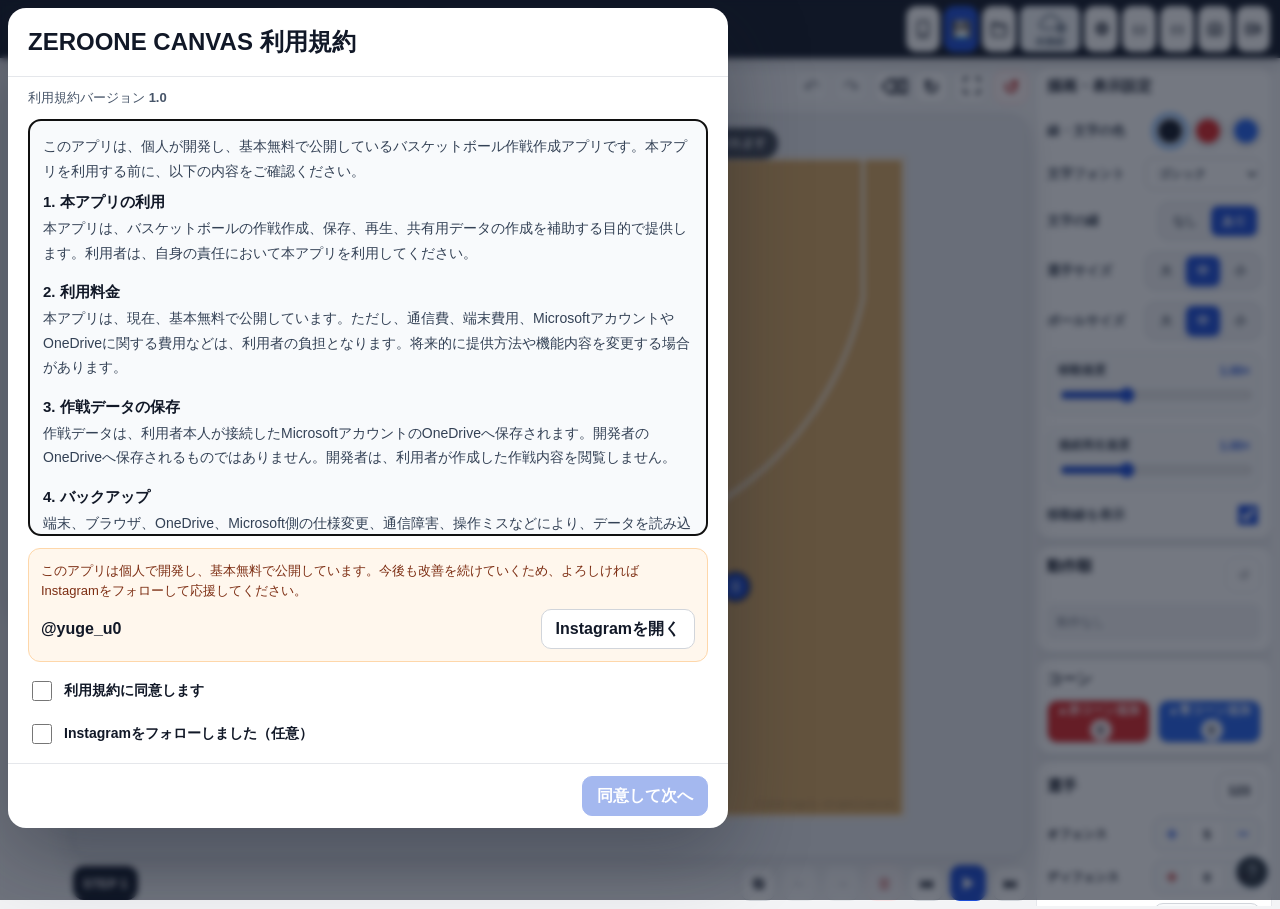
<file: index.html>
<!doctype html>
<html lang="ja">
<head><meta name="zero-one-build" content="075c9745f0d7c8bb8eca1983a14bf389331dc5d98cd8406257d9745149e9d0e3" data-app="CANVAS" data-worker="service-worker.js" data-version-mount="#settingsDialog">

<script src="./brand-entry.js?v=20261007k&build=075c9745f0d7c8bb8eca1983a14bf389331dc5d98cd8406257d9745149e9d0e3"></script>
  <!-- 文字コードをUTF-8に固定します。 -->
  <meta charset="UTF-8" />
  <!-- スマートフォンとタブレットで画面幅を正しく扱います。 -->
  <meta name="viewport" content="width=device-width, initial-scale=1.0, viewport-fit=cover" />
  <!-- ブラウザーのテーマ色を指定します。 -->
  <meta name="theme-color" content="#111827" />
  <!-- アプリの説明を設定します。 -->
  <meta name="description" content="問いからプレーをつくる、動くバスケ作戦キャンバス" />
  <!-- PWA用のマニフェストを読み込みます。 -->
  <link rel="manifest" href="./1_App/manifest.webmanifest?v=20261007d" />
  <!-- iPadのホーム画面から単独アプリとして起動できるようにします。 -->
  <meta name="apple-mobile-web-app-capable" content="yes" />
  <!-- iPadでのステータスバー表示を指定します。 -->
  <meta name="apple-mobile-web-app-status-bar-style" content="black" />
  <!-- iPadのホーム画面に表示するアプリ名です。 -->
  <meta name="apple-mobile-web-app-title" content="ZEROONE CANVAS" />
  <!-- iPadのホーム画面に表示するアイコンです。 -->
  <link rel="icon" type="image/png" sizes="192x192" href="./safari-canvas-192-20261007j.png" /><link rel="alternate icon" type="image/png" sizes="512x512" href="./1_App/img/zeroone_icon_512.png?v=20261007d" />
  <link rel="apple-touch-icon" sizes="180x180" href="./apple-touch-zero-one-180-20261007m.png">
  <!-- 画面デザイン用のCSSを読み込みます。 -->
  <link rel="stylesheet" href="./1_App/css/styles.css?v=52&build=075c9745f0d7c8bb8eca1983a14bf389331dc5d98cd8406257d9745149e9d0e3" />
  <!-- ブラウザーのタブに表示する名前です。 -->
  <title>ZEROONE CANVAS｜動くバスケ作戦キャンバス</title>
<link rel="stylesheet" href="./zero-one-connection.css?v=20261008-hub&build=075c9745f0d7c8bb8eca1983a14bf389331dc5d98cd8406257d9745149e9d0e3">
<link rel="stylesheet" href="./zero-one-update.css?build=075c9745f0d7c8bb8eca1983a14bf389331dc5d98cd8406257d9745149e9d0e3">
</head>
<body><a class="mobile-brand-logo" href="#" aria-label="ZERO ONE CANVAS"><img src="./1_App/img/zeroone_icon_512.png?v=20261007d" alt="ZERO ONE"></a><div class="zeroone-splash" aria-hidden="true"><img src="./1_App/img/zeroone_icon_512.png?v=20261007d" alt=""><strong>ZERO ONE</strong><span>CANVAS</span></div>
  <!-- アプリ全体を包む領域です。 -->
  <main class="app-shell">
    <!-- 上部ヘッダーです。 -->
    <header class="topbar">
      <!-- アプリ名と作戦名をまとめます。 -->
      <div class="brand-area">
        <!-- アプリの簡易ロゴです。 -->
        <div class="brand-mark" aria-hidden="true"><img src="./1_App/img/zeroone_icon_512.png?v=20261007d" alt="" /></div>
        <!-- 作戦名入力欄を含む領域です。 -->
        <div class="brand-copy">
          <!-- アプリ名です。 -->
          <p class="eyebrow">ZERO ONE · CANVAS</p>
          <!-- 作戦名を入力します。 -->
          <input id="playName" class="play-name" type="text" value="new play" maxlength="50" aria-label="作戦名" />
          <div class="play-meta-inline">
            <div class="folder-select-group">
              <select id="playFolder" class="meta-select" aria-label="保存フォルダ">
                <option value="Shared">Shared</option>
                <option value="U12/Offense">U12 / Offense</option>
                <option value="U12/Defense">U12 / Defense</option>
                <option value="U12/SLOB">U12 / SLOB</option>
                <option value="U12/BLOB">U12 / BLOB</option>
                <option value="U12/Practice">U12 / Practice</option>
                <option value="U15/Offense">U15 / Offense</option>
                <option value="U15/Defense">U15 / Defense</option>
                <option value="U15/SLOB">U15 / SLOB</option>
                <option value="U15/BLOB">U15 / BLOB</option>
                <option value="U15/Practice">U15 / Practice</option>
              </select>
              <button id="manageSaveFoldersButton" class="button icon-only-button folder-manage-button" type="button" aria-label="保存フォルダを管理" title="保存フォルダを追加・編集・削除">✎</button>
            </div>
            <input id="playTags" class="meta-input" type="text" placeholder="タグ：ゾーン, プレス" maxlength="100" aria-label="タグ" />
            <label class="favorite-toggle play-favorite-toggle" title="お気に入り">
              <input id="playFavorite" type="checkbox" aria-label="お気に入り" />
              <span class="favorite-star" aria-hidden="true"></span>
            </label>
          </div>
        </div>
      </div>
      <!-- 保存・読込・出力の操作をまとめます。 -->
      <div class="top-actions">
        <!-- iPad・iPhone向けのタッチ操作レイアウトへ切り替えます。 -->
        <button id="mobileLayoutButton" class="button icon-only-button top-action-icon mobile-layout-button" type="button" aria-label="モバイル表示に切り替え" title="モバイル表示に切り替え" aria-pressed="false">
          <svg viewBox="0 0 24 24" aria-hidden="true"><rect x="6" y="2.5" width="12" height="19" rx="2.4"></rect><line x1="10" y1="18.5" x2="14" y2="18.5"></line></svg>
        </button>
        <!-- 現在の作戦を個人用OneDriveへ保存します。 -->
        <button id="savePlayButton" class="button primary icon-only-button top-action-icon" type="button" aria-label="作戦を保存" title="作戦を保存（同名は上書き確認）">💾</button>
        <!-- OneDrive内の作戦一覧を開きます。 -->
        <button id="openLibraryButton" class="button icon-only-button top-action-icon" type="button" aria-label="ライブラリを開く" title="ライブラリを開く">
          <svg viewBox="0 0 24 24" aria-hidden="true">
            <path d="M3.5 6.5h6l2 2h9v10.5a1.5 1.5 0 0 1-1.5 1.5H5a1.5 1.5 0 0 1-1.5-1.5z"></path>
            <path d="M3.5 8.5v-2A1.5 1.5 0 0 1 5 5h4.5l2 2h7A1.5 1.5 0 0 1 20 8.5"></path>
          </svg>
        </button>
        <!-- 個人用OneDriveの接続状態と設定を開きます。 -->
        <span id="zeroOneConnection" aria-label="OneDrive接続"></span>
        <!-- バックアップ・ガイド・利用規約などのアプリ設定を開きます。 -->
        <button id="settingsButton" class="button icon-only-button top-action-icon" type="button" aria-label="設定を開く" title="設定を開く">⚙</button>
        <!-- 現在の作戦データをJSONファイルへ書き出します。 -->
        <button id="exportJsonButton" class="button icon-only-button top-action-icon code-icon" type="button" aria-label="JSONを保存" title="JSONを保存">{↓}</button>
        <!-- JSONファイルから作戦データを読み込みます。 -->
        <button id="importJsonButton" class="button icon-only-button top-action-icon code-icon" type="button" aria-label="JSONを読み込む" title="JSONを読み込む">{↑}</button>
        <!-- JSON読込で使う非表示のファイル選択欄です。 -->
        <input id="importJsonInput" type="file" accept="application/json,.json" hidden />
        <!-- 現在のボードをPNG画像にします。 -->
        <button id="exportButton" class="button icon-only-button top-action-icon" type="button" aria-label="PNG画像を保存" title="PNG画像を保存">
          <svg viewBox="0 0 24 24" aria-hidden="true">
            <path d="M4 8.5A1.5 1.5 0 0 1 5.5 7h2l1.2-2h6.6l1.2 2h2A1.5 1.5 0 0 1 20 8.5v9A1.5 1.5 0 0 1 18.5 19h-13A1.5 1.5 0 0 1 4 17.5z"></path>
            <circle cx="12" cy="13" r="3.25"></circle>
          </svg>
        </button>
        <!-- 全STEPの連続再生を動画として保存します。 -->
        <button id="exportVideoButton" class="button icon-only-button top-action-icon video-export-button" type="button" aria-label="連続再生を動画として保存" title="連続再生を動画として保存" aria-busy="false">
          <svg viewBox="0 0 24 24" aria-hidden="true">
            <rect x="3.5" y="6" width="12" height="12" rx="2"></rect>
            <path d="M15.5 10l5-2.5v9l-5-2.5z"></path>
            <path d="M8.5 9.5l3.5 2.5-3.5 2.5z"></path>
          </svg>
        </button>
      </div>
    </header>

    <!-- メインの操作領域です。 -->
    <section class="workspace">
      <!-- 左側のツールパネルです。 -->
      <aside class="tool-panel" aria-label="描画ツール">
        <!-- 選択ツールです。 -->
        <button class="tool-button active" type="button" data-tool="select" title="選択・移動">
          <span class="tool-icon">☝</span>
          <span>選択</span>
        </button>
        <!-- 選手の移動線を描きます。 -->
        <button class="tool-button" type="button" data-tool="move" title="選手移動">
          <span class="tool-icon">➜</span>
          <span>移動</span>
        </button>
        <!-- パス線を描きます。 -->
        <button class="tool-button" type="button" data-tool="pass" title="パス">
          <span class="tool-icon">⇢</span>
          <span>パス</span>
        </button>
        <!-- 指で自由な軌道を描くドリブル線です。 -->
        <button class="tool-button" type="button" data-tool="dribbleFree" title="フリーハンドのドリブル">
          <span class="tool-icon">〰</span>
          <span>ドリブル曲</span>
        </button>
        <!-- 始点から終点まで直線で描くドリブル線です。 -->
        <button class="tool-button" type="button" data-tool="dribbleStraight" title="直線のドリブル">
          <span class="tool-icon">⇝</span>
          <span>ドリブル直</span>
        </button>
        <!-- 指で自由な軌道を描き、終点にスクリーン記号を付けます。 -->
        <button class="tool-button" type="button" data-tool="screenFree" title="フリーハンドのスクリーン移動">
          <span class="tool-icon">↝⊥</span>
          <span>スクリーン曲</span>
        </button>
        <!-- 始点から終点まで直線で移動し、終点にスクリーン記号を付けます。 -->
        <button class="tool-button" type="button" data-tool="screenStraight" title="直線のスクリーン移動">
          <span class="tool-icon">→⊥</span>
          <span>スクリーン直</span>
        </button>
        <!-- 指で自由な線を描きます。 -->
        <button class="tool-button" type="button" data-tool="free" title="フリーハンド">
          <span class="tool-icon">✎</span>
          <span>自由線</span>
        </button>
        <!-- コート上へ自由なテキストを配置します。 -->
        <button class="tool-button" type="button" data-tool="text" title="テキストを配置">
          <span class="tool-icon">T</span>
          <span>テキスト</span>
        </button>
        <!-- コートまたは外周余白へ画像を配置します。 -->
        <button class="tool-button" type="button" data-import-media="image" aria-label="画像を取り込む" title="画像を取り込む">
          <span class="tool-icon">▧</span>
          <span>画像</span>
        </button>
        <!-- コートまたは外周余白へ動画を配置します。 -->
        <button class="tool-button" type="button" data-import-media="video" aria-label="動画を取り込む" title="動画を取り込む">
          <span class="tool-icon">▸</span>
          <span>動画</span>
        </button>
        <!-- 描画した線を消します。 -->
        <button class="tool-button" type="button" data-tool="erase" title="線を削除">
          <span class="tool-icon">⌫</span>
          <span>消す</span>
        </button>
      </aside>

      <!-- 中央のボード領域です。 -->
      <section class="board-column">
        <!-- コート種別と履歴操作をまとめます。 -->
        <div class="board-controls">
          <!-- コート表示を切り替えます。 -->
          <div class="segmented" role="group" aria-label="コート表示">
            <button id="halfCourtButton" class="segment court-mode-button active" type="button" data-court-mode="half" aria-label="ハーフコート" title="ハーフコート">
              <svg viewBox="0 0 34 24" aria-hidden="true"><rect x="1.5" y="1.5" width="31" height="21" rx="2"></rect><line x1="1.5" y1="6.5" x2="32.5" y2="6.5"></line><path d="M11 6.5a6 6 0 0 0 12 0"></path><circle cx="17" cy="4.7" r="1.2"></circle></svg>
            </button>
            <button id="fullCourtButton" class="segment court-mode-button" type="button" data-court-mode="full" aria-label="フルコート" title="フルコート">
              <svg viewBox="0 0 34 24" aria-hidden="true"><rect x="1.5" y="1.5" width="31" height="21" rx="2"></rect><line x1="17" y1="1.5" x2="17" y2="22.5"></line><circle cx="17" cy="12" r="4"></circle><path d="M1.5 7a7 7 0 0 1 0 10M32.5 7a7 7 0 0 0 0 10"></path></svg>
            </button>
          </div>
          <!-- 現在選択中のツールを表示します。 -->
          <div id="toolStatus" class="status-pill">選択・移動</div>
          <!-- 履歴と初期化ボタンです。 -->
          <div class="history-actions">
            <button id="undoButton" class="icon-button" type="button" aria-label="元に戻す" title="元に戻す">↶</button>
            <button id="redoButton" class="icon-button" type="button" aria-label="やり直す" title="やり直す">↷</button>
            <button id="clearLinesButton" class="icon-button" type="button" aria-label="線を消去" title="線を消去">⌫</button>
            <button id="rotateCourtButton" class="icon-button" type="button" aria-label="コートを90度回転（現在: 上向き）" title="コートと全STEPを時計回りに90度回転（現在: 上向き）" aria-pressed="false">↻</button>
            <button id="maximizeCourtButton" class="icon-button" type="button" aria-label="コートを最大表示" title="コートを最大表示">⛶</button>
            <button id="resetButton" class="icon-button danger" type="button" aria-label="初期化" title="初期化">↺</button>
          </div>
        </div>

        <!-- Canvasを配置する外枠です。 -->
        <div id="canvasShell" class="canvas-shell">
          <!-- 作戦ボード本体です。 -->
          <canvas id="tacticsCanvas" tabindex="0" aria-label="バスケットボール作戦ボード"></canvas>
          <!-- 操作ヒントを重ねて表示します。 -->
          <div id="canvasHint" class="canvas-hint">移動・ドリブル・スクリーンは選手から描くと、その軌道に沿って再生されます</div>
          <!-- コート最大化時に使う最小操作ボタンです。 -->
          <div id="focusControls" class="focus-controls" aria-label="最大表示の操作">
            <!-- 最大表示を終了します。 -->
            <button id="exitFocusButton" class="focus-button" type="button" aria-label="最大表示を閉じる" title="最大表示を閉じる">×</button>
            <!-- コートと全STEPを同時に回転します。 -->
            <button id="focusRotateCourtButton" class="focus-button" type="button" aria-label="コートを90度回転（現在: 上向き）" title="コートと全STEPを時計回りに90度回転（現在: 上向き）" aria-pressed="false">↻</button>
            <!-- 一つ前の動作またはSTEPへ戻ります。 -->
            <button id="focusPreviousFrameButton" class="focus-button" type="button" aria-label="前へ" title="前の動作へ（↑）">⏮</button>
            <!-- 最大表示のまま全STEPを連続再生します。 -->
            <button id="focusPlayButton" class="focus-button primary" type="button" aria-label="再生" title="再生">▶</button>
            <!-- 次の動作またはSTEPへ進みます。 -->
            <button id="focusNextFrameButton" class="focus-button" type="button" aria-label="次へ" title="次の動作へ（↓）">⏭</button>
          </div>
          <!-- 最大表示中のSTEP一覧を薄いアイコンで開閉します。 -->
          <div class="focus-visibility-controls" aria-label="最大表示中の表示切替">
            <button id="focusStepsVisibilityButton" class="focus-visibility-button" type="button" aria-pressed="false" aria-label="STEP一覧を表示" title="STEP一覧を表示">≡</button>
            <button id="focusPlaybackSettingsButton" class="focus-visibility-button" type="button" aria-pressed="false" aria-label="再生設定を表示" title="再生設定を表示">⚙</button>
          </div>
          <!-- 最大表示中のSTEP一覧です。 -->
          <div id="focusStepDock" class="focus-step-dock hidden" aria-label="STEP一覧と操作">
            <div id="focusStepList" class="focus-step-list" aria-label="最大表示中の作戦ステップ"></div>
            <div class="focus-step-actions" aria-label="STEP操作">
              <button id="focusDuplicateStepButton" class="focus-button" type="button" aria-label="現在のSTEPを複製" title="現在のSTEPを複製">⧉</button>
              <button id="focusMoveStepBackwardButton" class="focus-button" type="button" aria-label="STEPを前へ移動" title="STEPを前へ移動">←</button>
              <button id="focusMoveStepForwardButton" class="focus-button" type="button" aria-label="STEPを次へ移動" title="STEPを次へ移動">→</button>
            </div>
          </div>
          <!-- 最大表示中の動作順・速度・移動線設定です。 -->
          <div id="focusPlaybackSettingsPanel" class="focus-playback-settings-panel" aria-label="最大表示中の再生設定">
            <div class="focus-settings-heading">
              <strong>再生設定</strong>
              <button id="focusResetActionOrderButton" class="focus-mini-button" type="button" aria-label="動作順を初期値へ戻す" title="動作順を初期値へ戻す">↺</button>
            </div>
            <div class="focus-court-mode-controls" role="group" aria-label="コート表示">
              <button class="focus-court-mode-button" type="button" data-court-mode="half" aria-label="ハーフコート" aria-pressed="false">ハーフ</button>
              <button class="focus-court-mode-button" type="button" data-court-mode="full" aria-label="オールコート" aria-pressed="false">オールコート</button>
            </div>
            <div class="focus-speed-setting">
              <label for="focusMovementSpeedRange"><span>移動速度</span><output id="focusMovementSpeedValue">1.00×</output></label>
              <input id="focusMovementSpeedRange" type="range" min="0.5" max="2" step="0.25" value="1" />
            </div>
            <div class="focus-speed-setting">
              <label for="focusPlaybackSpeedRange"><span>連続再生速度</span><output id="focusPlaybackSpeedValue">1.00×</output></label>
              <input id="focusPlaybackSpeedRange" type="range" min="0.5" max="2" step="0.25" value="1" />
            </div>
            <label class="focus-switch-row" for="focusShowMovementLinesToggle">
              <span>移動線を表示</span>
              <input id="focusShowMovementLinesToggle" type="checkbox" checked />
            </label>
            <div id="focusActionOrderList" class="action-order-list focus-action-order-list" aria-label="最大表示中の動作順"></div>
          </div>
          <!-- 最大表示中の編集ツールを表示します。 -->
          <div id="focusEditorPanel" class="focus-editor-panel" aria-label="最大表示中の編集ツール">
            <!-- 最大表示中でも選択・描画ツールを切り替えられます。 -->
            <div class="focus-editor-tools">
              <button class="focus-tool-button" type="button" data-tool="select" title="選択・移動">☝</button>
              <button class="focus-tool-button" type="button" data-tool="move" title="選手移動">➜</button>
              <button class="focus-tool-button" type="button" data-tool="pass" title="パス">⇢</button>
              <button class="focus-tool-button" type="button" data-tool="dribbleFree" title="ドリブル曲線">〰</button>
              <button class="focus-tool-button" type="button" data-tool="dribbleStraight" title="ドリブル直線">⇝</button>
              <button class="focus-tool-button" type="button" data-tool="screenFree" title="スクリーン曲線">↝⊥</button>
              <button class="focus-tool-button" type="button" data-tool="screenStraight" title="スクリーン直線">→⊥</button>
              <button class="focus-tool-button" type="button" data-tool="free" title="自由線">✎</button>
              <button class="focus-tool-button" type="button" data-tool="text" title="テキスト">T</button>
              <button class="focus-tool-button" type="button" data-import-media="image" aria-label="画像を取り込む" title="画像を取り込む">▧</button>
              <button class="focus-tool-button" type="button" data-import-media="video" aria-label="動画を取り込む" title="動画を取り込む">▸</button>
              <button class="focus-tool-button cone-red" type="button" data-add-cone="red" title="赤コーンを追加">▲</button>
              <button class="focus-tool-button cone-blue" type="button" data-add-cone="blue" title="青コーンを追加">▲</button>
              <button class="focus-tool-button" type="button" data-tool="erase" title="線・テキスト・コーンを削除">⌫</button>
            </div>
            <!-- 最大表示中の線・文字色を選択します。 -->
            <div class="focus-editor-colors" role="group" aria-label="最大表示中の線・文字色">
              <button class="focus-color-button active" type="button" data-line-color="black" aria-label="黒" title="黒（選択中テキストにも反映）"></button>
              <button class="focus-color-button red" type="button" data-line-color="red" aria-label="赤" title="赤（選択中テキストにも反映）"></button>
              <button class="focus-color-button blue" type="button" data-line-color="blue" aria-label="青" title="青（選択中テキストにも反映）"></button>
              <button id="focusUndoButton" class="focus-mini-button" type="button" title="元に戻す">↶</button>
              <button id="focusRedoButton" class="focus-mini-button" type="button" title="やり直す">↷</button>
            </div>
            <!-- 最大表示中も配置テキストのフォントを選択します。 -->
            <label class="focus-font-control">
              <span>文字</span>
              <select data-text-font-select aria-label="テキストのフォント">
                <option value="gothic">ゴシック</option>
                <option value="mincho">明朝</option>
                <option value="rounded">丸ゴシック</option>
                <option value="arial">Arial</option>
                <option value="times">Times</option>
                <option value="handwritten">手書き風</option>
              </select>
            </label>
            <!-- 最大表示中も配置テキストの縁取りを切り替えます。 -->
            <div class="focus-outline-control">
              <span>文字の縁</span>
              <div class="text-outline-selector" role="group" aria-label="テキストの縁取り">
                <button type="button" data-text-outline="false" aria-pressed="false" title="文字の縁なし">なし</button>
                <button class="active" type="button" data-text-outline="true" aria-pressed="true" title="文字の縁あり">あり</button>
              </div>
            </div>
            <!-- 最大表示中も選手とボールのサイズを変更します。 -->
            <div class="focus-size-controls">
              <span>選手</span>
              <button type="button" data-player-size="large" title="選手サイズ 大">大</button>
              <button class="active" type="button" data-player-size="medium" title="選手サイズ 中">中</button>
              <button type="button" data-player-size="small" title="選手サイズ 小">小</button>
              <span>ボール</span>
              <button type="button" data-ball-size="large" title="ボールサイズ 大">大</button>
              <button class="active" type="button" data-ball-size="medium" title="ボールサイズ 中">中</button>
              <button type="button" data-ball-size="small" title="ボールサイズ 小">小</button>
            </div>
            <details class="focus-player-count-details">
              <summary>選手・ボール数</summary>
              <div class="focus-player-count-list">
                <div class="focus-number-toggle-row">
                  <span>選手番号</span>
                  <button id="focusPlayerNumberDetailsToggle" class="button compact number-details-toggle" type="button" aria-expanded="false" aria-label="全番号を表示" title="全番号を表示">123</button>
                </div>
                <div id="focusPlayerNumberDetails" class="focus-player-number-details hidden">
                  <div class="player-number-section offense">
                    <span class="player-number-title">オフェンス 0〜18</span>
                    <div id="focusOffenseNumberGrid" class="player-number-grid" aria-label="オフェンス選手番号"></div>
                  </div>
                  <div class="player-number-section defense">
                    <span class="player-number-title">ディフェンス 0〜18</span>
                    <div id="focusDefenseNumberGrid" class="player-number-grid" aria-label="ディフェンス選手番号"></div>
                  </div>
                </div>
                <div class="focus-count-row offense">
                  <span>オフェンス</span>
                  <div class="focus-count-control" role="group" aria-label="オフェンス人数">
                    <button type="button" data-player-count-side="offense" data-player-count-change="1" title="オフェンスを1人追加">＋</button>
                    <output id="focusOffensePlayerCount">0</output>
                    <button type="button" data-player-count-side="offense" data-player-count-change="-1" title="オフェンスを1人削除">−</button>
                  </div>
                </div>
                <div class="focus-count-row defense">
                  <span>ディフェンス</span>
                  <div class="focus-count-control" role="group" aria-label="ディフェンス人数">
                    <button type="button" data-player-count-side="defense" data-player-count-change="1" title="ディフェンスを1人追加">＋</button>
                    <output id="focusDefensePlayerCount">0</output>
                    <button type="button" data-player-count-side="defense" data-player-count-change="-1" title="ディフェンスを1人削除">−</button>
                  </div>
                </div>
                <div class="focus-count-row ball">
                  <span>ボール数</span>
                  <div class="focus-count-control" role="group" aria-label="ボール数">
                    <button type="button" data-ball-count-change="1" title="ボールを1個追加">＋</button>
                    <output id="focusBallCount">1</output>
                    <button type="button" data-ball-count-change="-1" title="ボールを1個削除">−</button>
                  </div>
                </div>
              </div>
            </details>
          </div>
          <!-- 右下の薄いボタンで最大表示中の編集ツールを開閉します。 -->
          <button id="focusEditorToggleButton" class="focus-editor-toggle" type="button" aria-expanded="false" title="編集ツールを表示">✎</button>
        </div>

        <!-- STEP操作領域です。 -->
        <div class="step-panel">
          <!-- STEP一覧を配置します。 -->
          <div id="stepList" class="step-list" aria-label="作戦ステップ"></div>
          <!-- STEPの追加・削除・再生を行います。 -->
          <div class="step-actions">
            <button id="addStepButton" class="button step-icon-button" type="button" aria-label="現在のSTEPを複製" title="現在のSTEPを複製">⧉</button>
            <button id="moveStepBackwardButton" class="button step-icon-button" type="button" aria-label="STEPを前へ移動" title="STEPを前へ移動">←</button>
            <button id="moveStepForwardButton" class="button step-icon-button" type="button" aria-label="STEPを次へ移動" title="STEPを次へ移動">→</button>
            <button id="deleteStepButton" class="button danger step-icon-button" type="button" aria-label="現在のSTEPを削除" title="現在のSTEPを削除">🗑</button>
            <button id="previousFrameButton" class="button step-icon-button" type="button" aria-label="前の動作またはSTEPへ" title="前の動作またはSTEPへ（↑）">⏮</button>
            <button id="playStepsButton" class="button primary step-icon-button" type="button" aria-label="再生" title="再生">▶</button>
            <button id="nextFrameButton" class="button step-icon-button" type="button" aria-label="次の動作またはSTEPへ" title="次の動作またはSTEPへ（↓）">⏭</button>
          </div>
        </div>
      </section>

      <!-- 右側の情報パネルです。 -->
      <aside class="detail-panel">
        <!-- 線色と表示方法を設定します。 -->
        <section class="panel-card display-settings">
          <h2>描画・表示設定</h2>
          <!-- 新しく描く線・文字と選択中テキストの色を選択します。 -->
          <div class="setting-group">
            <span class="setting-label">線・文字の色</span>
            <div class="color-selector" role="group" aria-label="線・文字の色">
              <button class="color-button active" type="button" data-line-color="black" aria-label="黒" title="黒（選択中テキストにも反映）"></button>
              <button class="color-button red" type="button" data-line-color="red" aria-label="赤" title="赤（選択中テキストにも反映）"></button>
              <button class="color-button blue" type="button" data-line-color="blue" aria-label="青" title="青（選択中テキストにも反映）"></button>
            </div>
          </div>
          <!-- 配置するテキストのフォントを選択します。 -->
          <label class="setting-group">
            <span class="setting-label">文字フォント</span>
            <select class="text-font-select" data-text-font-select aria-label="テキストのフォント">
              <option value="gothic">ゴシック</option>
              <option value="mincho">明朝</option>
              <option value="rounded">丸ゴシック</option>
              <option value="arial">Arial</option>
              <option value="times">Times</option>
              <option value="handwritten">手書き風</option>
            </select>
          </label>
          <!-- 配置するテキストと選択中テキストの縁取りを切り替えます。 -->
          <div class="setting-group">
            <span class="setting-label">文字の縁</span>
            <div class="text-outline-selector" role="group" aria-label="テキストの縁取り">
              <button type="button" data-text-outline="false" aria-pressed="false" title="文字の縁なし">なし</button>
              <button class="active" type="button" data-text-outline="true" aria-pressed="true" title="文字の縁あり">あり</button>
            </div>
          </div>
          <!-- コート上の選手マーカーサイズを切り替えます。 -->
          <div class="setting-group">
            <span class="setting-label">選手サイズ</span>
            <div class="player-size-selector" role="group" aria-label="選手サイズ">
              <button class="player-size-button" type="button" data-player-size="large" aria-label="大" title="大">大</button>
              <button class="player-size-button active" type="button" data-player-size="medium" aria-label="中" title="中">中</button>
              <button class="player-size-button" type="button" data-player-size="small" aria-label="小" title="小">小</button>
            </div>
          </div>
          <!-- コート上のボールサイズを切り替えます。 -->
          <div class="setting-group">
            <span class="setting-label">ボールサイズ</span>
            <div class="player-size-selector" role="group" aria-label="ボールサイズ">
              <button class="player-size-button" type="button" data-ball-size="large" aria-label="大" title="大">大</button>
              <button class="player-size-button active" type="button" data-ball-size="medium" aria-label="中" title="中">中</button>
              <button class="player-size-button" type="button" data-ball-size="small" aria-label="小" title="小">小</button>
            </div>
          </div>
          <!-- 選手とボールが線上を移動する速度を調整します。 -->
          <div class="speed-setting">
            <label for="movementSpeedRange"><span>移動速度</span><output id="movementSpeedValue">1.00×</output></label>
            <input id="movementSpeedRange" type="range" min="0.5" max="2" step="0.25" value="1" />
          </div>
          <!-- 連続再生時の動作間とSTEP間のテンポを調整します。 -->
          <div class="speed-setting">
            <label for="playbackSpeedRange"><span>連続再生速度</span><output id="playbackSpeedValue">1.00×</output></label>
            <input id="playbackSpeedRange" type="range" min="0.5" max="2" step="0.25" value="1" />
          </div>
          <!-- 移動線の表示を切り替えます。 -->
          <label class="switch-row" for="showMovementLinesToggle">
            <span>移動線を表示</span>
            <input id="showMovementLinesToggle" type="checkbox" checked />
          </label>
        </section>
        <!-- オフェンスとディフェンスの人数を簡単に増減し、必要な時だけ全番号を表示します。 -->
        <section class="panel-card player-manager-card" title="全番号を開くと、番号を押して現在STEPへ追加・削除できます。">
          <div class="player-manager-header">
            <h2>選手</h2>
            <button id="playerNumberDetailsToggle" class="button compact number-details-toggle" type="button" aria-expanded="false" aria-label="全番号を表示" title="全番号を表示">123</button>
          </div>
          <div class="player-count-row offense">
            <span class="player-count-label">オフェンス</span>
            <div class="player-count-control" role="group" aria-label="オフェンス人数">
              <button type="button" data-player-count-side="offense" data-player-count-change="1" title="オフェンスを1人追加">＋</button>
              <output id="offensePlayerCount">0</output>
              <button type="button" data-player-count-side="offense" data-player-count-change="-1" title="オフェンスを1人削除">−</button>
            </div>
          </div>
          <div class="player-count-row defense">
            <span class="player-count-label">ディフェンス</span>
            <div class="player-count-control" role="group" aria-label="ディフェンス人数">
              <button type="button" data-player-count-side="defense" data-player-count-change="1" title="ディフェンスを1人追加">＋</button>
              <output id="defensePlayerCount">0</output>
              <button type="button" data-player-count-side="defense" data-player-count-change="-1" title="ディフェンスを1人削除">−</button>
            </div>
          </div>
          <div class="player-count-row ball">
            <span class="player-count-label">ボール</span>
            <div class="player-count-control" role="group" aria-label="ボール数">
              <button type="button" data-ball-count-change="1" title="ボールを1個追加">＋</button>
              <output id="ballCount">1</output>
              <button type="button" data-ball-count-change="-1" title="ボールを1個削除">−</button>
            </div>
          </div>
          <div id="playerNumberDetails" class="player-number-details hidden">
            <div class="player-number-section offense">
              <span class="player-number-title">オフェンス 0〜18</span>
              <div id="offenseNumberGrid" class="player-number-grid" aria-label="オフェンス選手番号"></div>
            </div>
            <div class="player-number-section defense">
              <span class="player-number-title">ディフェンス 0〜18</span>
              <div id="defenseNumberGrid" class="player-number-grid" aria-label="ディフェンス選手番号"></div>
            </div>
          </div>
        </section>
        <!-- 練習用コーンを赤と青で追加します。 -->
        <section class="panel-card cone-manager-card" title="追加後は選択で移動、消すで削除できます。">
          <div class="cone-manager-header">
            <div>
              <h2>コーン</h2>
            </div>
          </div>
          <div class="cone-actions">
            <button class="cone-add-button red" type="button" data-add-cone="red"><span>▲</span>赤コーン追加 <b id="redConeCount">0</b></button>
            <button class="cone-add-button blue" type="button" data-add-cone="blue"><span>▲</span>青コーン追加 <b id="blueConeCount">0</b></button>
          </div>
        </section>
        <!-- STEP内の動作順を設定します。 -->
        <section class="panel-card action-order-card" title="同じ番号の移動・スクリーンは同時再生。パスとドリブルは描画順です。">
          <div class="action-order-header">
            <div>
              <h2>動作順</h2>
            </div>
            <button id="resetActionOrderButton" class="button compact icon-only-button" type="button" aria-label="動作順を初期値へ戻す" title="動作順を初期値へ戻す">↺</button>
          </div>
          <div id="actionOrderList" class="action-order-list" aria-label="現在STEPの動作順"></div>
        </section>
      </aside>
    </section>
    <!-- 画像・動画を取り込む非表示のファイル選択欄です。 -->
    <input id="imageImportInput" type="file" accept="image/*" hidden />
    <input id="videoImportInput" type="file" accept="video/*" hidden />
  </main>

  <dialog id="duplicateStepDialog" class="library-dialog step-duplicate-dialog" aria-labelledby="duplicateStepTitle" aria-describedby="duplicateStepDescription">
    <div class="dialog-header"><h2 id="duplicateStepTitle">STEPの複製</h2></div>
    <p id="duplicateStepDescription">選手・ボールの移動前と移動後、どちらの配置を複製しますか？</p>
    <div class="step-duplicate-actions">
      <button id="duplicateStepBeforeButton" class="button" type="button">移動前の配置で複製</button>
      <button id="duplicateStepAfterButton" class="button primary" type="button" autofocus>移動後の配置で複製</button>
      <button id="cancelDuplicateStepButton" class="button" type="button">キャンセル</button>
    </div>
  </dialog>

  <!-- 全画面表示でも使えるコート文字の入力欄です。 -->
  <dialog id="courtTextDialog" class="library-dialog court-text-dialog" aria-labelledby="courtTextTitle">
    <form id="courtTextForm">
      <div class="dialog-header"><h2 id="courtTextTitle">テキストを追加</h2></div>
      <div class="court-text-content">
        <label for="courtTextInput">コートに表示する文字</label>
        <input id="courtTextInput" type="text" autocomplete="off" autofocus />
        <div class="court-text-actions">
          <button id="cancelCourtTextButton" class="button" type="button">キャンセル</button>
          <button id="applyCourtTextButton" class="button primary" type="submit">決定</button>
        </div>
      </div>
    </form>
  </dialog>
  <div id="saveProgress" class="save-progress" role="status" aria-live="polite" hidden>保存中…</div>

  <!-- 保存済み作戦一覧のダイアログです。 -->
  <dialog id="libraryDialog" class="library-dialog">
    <!-- ダイアログの上部です。 -->
    <div class="dialog-header">
      <div>
        <p class="eyebrow">CLOUD LIBRARY</p>
        <h2>OneDrive 作戦ライブラリ</h2>
      </div>
      <button id="closeLibraryButton" class="icon-button" type="button" aria-label="閉じる">×</button>
    </div>
    <div class="library-toolbar">
      <input id="librarySearch" class="meta-input" type="search" placeholder="作戦名・タグ・フォルダを検索" />
      <select id="libraryFolderFilter" class="meta-select">
        <option value="">すべてのフォルダ</option>
        <option value="U12">U12</option>
        <option value="U15">U15</option>
        <option value="Shared">Shared</option>
      </select>
      <label class="favorite-toggle"><input id="libraryFavoriteOnly" type="checkbox" /> お気に入りのみ</label>
      <button id="refreshLibraryButton" class="button compact" type="button">更新</button>
    </div>
    <p id="folderModeMessage" class="folder-mode-message"></p>
    <!-- 保存作戦の一覧を表示します。 -->
    <div id="libraryList" class="library-list"></div>
  </dialog>

  <!-- 保存先一覧を追加・名前変更・削除するダイアログです。 -->
  <dialog id="saveFolderManagerDialog" class="library-dialog save-folder-manager-dialog">
    <div class="dialog-header">
      <div>
        <p class="eyebrow">SAVE FOLDERS</p>
        <h2>保存フォルダ管理</h2>
      </div>
      <button id="closeSaveFolderManagerButton" class="icon-button" type="button" aria-label="閉じる">×</button>
    </div>
    <div class="save-folder-manager-content">
      <div class="save-folder-add-row">
        <input id="newSaveFolderInput" class="meta-input" type="text" maxlength="120" placeholder="例：U18/Offense" aria-label="新しい保存フォルダ名" />
        <button id="addSaveFolderButton" class="button primary" type="button">追加</button>
      </div>
      <p class="save-folder-help">「/」で階層を作れます。名前変更・削除は保存先一覧だけに反映され、OneDrive上の既存作戦や動画は削除・移動されません。</p>
      <div id="saveFolderManagerList" class="save-folder-manager-list" aria-label="保存フォルダ一覧"></div>
      <div class="save-folder-manager-footer">
        <button id="restoreDefaultSaveFoldersButton" class="button compact" type="button">初期フォルダを追加</button>
        <p id="saveFolderManagerStatus" class="folder-mode-message" role="status" aria-live="polite"></p>
      </div>
    </div>
  </dialog>

  <!-- 個人用OneDriveの接続と詳細設定ダイアログです。 -->
  <dialog id="oneDriveDialog" class="library-dialog onedrive-dialog">
    <div class="dialog-header">
      <div>
        <p class="eyebrow">PERSONAL CLOUD</p>
        <h2>個人用OneDrive</h2>
      </div>
      <button id="closeOneDriveButton" class="icon-button" type="button" aria-label="閉じる">×</button>
    </div>
    <div class="onedrive-content">
      <section class="settings-section" aria-labelledby="oneDriveSettingsTitle">
        <h3 id="oneDriveSettingsTitle">OneDrive</h3>
        <div id="oneDriveConnectionCard" class="onedrive-status-card" aria-live="polite">
          <span class="onedrive-cloud-mark" aria-hidden="true">☁</span>
          <div>
            <strong id="oneDriveConnectionTitle">接続状態を確認中です</strong>
            <p id="oneDriveConnectionDetail">しばらくお待ちください。</p>
          </div>
        </div>
        <p class="onedrive-privacy">作戦JSONと取り込んだ動画は、接続した本人のOneDrive内にある「アプリ」専用フォルダへ保存されます。作戦を削除しても、関連動画は誤削除を防ぐため残します。</p>
      </section>

      <details class="settings-section settings-details">
        <summary>詳細設定</summary>
        <p>通常は変更する必要はありません。誤ったクライアントIDを設定すると、OneDriveへ接続できなくなる場合があります。</p>
        <div class="settings-action-row">
          <button id="changeOneDriveClientIdButton" class="button" type="button">クライアントIDを変更する</button>
          <button id="resetOneDriveClientIdButton" class="button danger-soft" type="button">既定値へ戻す</button>
        </div>
        <div id="oneDriveClientIdEditor" class="client-id-editor" hidden>
          <label class="onedrive-field" for="oneDriveClientId">
            <span>クライアントID</span>
            <input id="oneDriveClientId" type="text" inputmode="text" autocomplete="off" placeholder="00000000-0000-0000-0000-000000000000" />
          </label>
          <div class="settings-action-row">
            <button id="saveOneDriveClientIdButton" class="button primary" type="button">変更を確定</button>
            <button id="cancelOneDriveClientIdButton" class="button" type="button">キャンセル</button>
          </div>
        </div>
        <details class="technical-details">
          <summary>Microsoft Entra登録情報</summary>
          <label class="onedrive-field" for="oneDriveRedirectUri">
            <span>リダイレクトURI</span>
            <div class="onedrive-copy-row">
              <input id="oneDriveRedirectUri" type="text" readonly />
              <button id="copyOneDriveRedirectButton" class="button compact" type="button">コピー</button>
            </div>
          </label>
          <a class="button link-button" href="https://entra.microsoft.com/#view/Microsoft_AAD_RegisteredApps/ApplicationsListBlade" target="_blank" rel="noopener noreferrer">Microsoft Entraを開く</a>
        </details>
      </details>

    </div>
  </dialog>

  <!-- OneDriveとは独立した歯車アイコンのアプリ設定ダイアログです。 -->
  <dialog id="settingsDialog" class="library-dialog onedrive-dialog settings-dialog">
    <div class="dialog-header">
      <div>
        <p class="eyebrow">APP SETTINGS</p>
        <h2>設定</h2>
      </div>
      <button id="closeSettingsButton" class="icon-button" type="button" aria-label="閉じる">×</button>
    </div>
    <div class="onedrive-content settings-content">
      <section class="settings-section" aria-labelledby="backupSettingsTitle">
        <h3 id="backupSettingsTitle">バックアップと復元</h3>
        <p>大切な作戦データは、定期的に一括バックアップしてください。</p>
        <label class="onedrive-field" for="restoreConflictMode">
          <span>同名作戦がある場合</span>
          <select id="restoreConflictMode">
            <option value="overwrite">上書き</option>
            <option value="rename">別名で保存</option>
            <option value="skip">スキップ</option>
          </select>
        </label>
        <div class="settings-action-row">
          <button id="bulkBackupButton" class="button primary" type="button">一括バックアップ</button>
          <button id="bulkRestoreButton" class="button" type="button">一括復元</button>
          <input id="bulkRestoreInput" type="file" accept=".json,application/json" hidden />
        </div>
        <p id="bulkTransferStatus" class="settings-status" role="status" aria-live="polite"></p>
      </section>

      <section class="settings-section compact-settings-section"><h3>OneDriveの詳細設定</h3><button id="advancedConnectionSettings" class="button" type="button">接続の詳細を確認する</button></section>
      <section class="settings-section compact-settings-section">
        <h3>操作ガイド</h3>
        <button id="openGuideButton" class="button" type="button">操作ガイドを見る</button>
      </section>

      <section class="settings-section compact-settings-section">
        <h3>利用規約</h3>
        <p>現在のバージョン：<strong id="currentTermsVersion">—</strong></p>
        <p id="termsAgreementStatus">未同意</p>
        <button id="openTermsButton" class="button" type="button">利用規約を見る</button>
      </section>

      <section class="settings-section compact-settings-section app-info-section">
        <h3>アプリ情報</h3>
        <p>ZEROONE CANVAS｜動くバスケ作戦キャンバス</p>
        <p>バージョン：<strong id="currentAppVersion">—</strong></p>
        <p>© 2026 Yuge-U. All rights reserved.</p>
      </section>
    </div>
  </dialog>

  <!-- 初回利用規約は同意するまで主要画面を操作できないモーダルとして表示します。 -->
  <dialog id="termsDialog" class="library-dialog onboarding-dialog">
    <div class="dialog-header">
      <div>
        <p class="eyebrow">TERMS OF USE</p>
        <h2>ZEROONE CANVAS 利用規約</h2>
      </div>
      <button id="closeTermsButton" class="icon-button" type="button" aria-label="閉じる">×</button>
    </div>
    <p class="onboarding-version">利用規約バージョン <strong id="termsDialogVersion">—</strong></p>
    <div class="terms-scroll" tabindex="0">
      <p>このアプリは、個人が開発し、基本無料で公開しているバスケットボール作戦作成アプリです。本アプリを利用する前に、以下の内容をご確認ください。</p>
      <h3>1. 本アプリの利用</h3>
      <p>本アプリは、バスケットボールの作戦作成、保存、再生、共有用データの作成を補助する目的で提供します。利用者は、自身の責任において本アプリを利用してください。</p>
      <h3>2. 利用料金</h3>
      <p>本アプリは、現在、基本無料で公開しています。ただし、通信費、端末費用、MicrosoftアカウントやOneDriveに関する費用などは、利用者の負担となります。将来的に提供方法や機能内容を変更する場合があります。</p>
      <h3>3. 作戦データの保存</h3>
      <p>作戦データは、利用者本人が接続したMicrosoftアカウントのOneDriveへ保存されます。開発者のOneDriveへ保存されるものではありません。開発者は、利用者が作成した作戦内容を閲覧しません。</p>
      <h3>4. バックアップ</h3>
      <p>端末、ブラウザ、OneDrive、Microsoft側の仕様変更、通信障害、操作ミスなどにより、データを読み込めなくなる可能性があります。重要な作戦データは、利用者自身で定期的に一括バックアップしてください。</p>
      <h3>5. 動作保証</h3>
      <p>すべての端末、OS、ブラウザ、通信環境での完全な動作を保証するものではありません。アプリやブラウザの更新、Microsoft側の仕様変更などにより、一時的に利用できなくなる可能性があります。</p>
      <h3>6. 免責事項</h3>
      <p>本アプリの利用または利用不能によって生じたデータ消失、不利益、損害などについて、開発者は責任を負わないものとします。ただし、適用される法令により免責が認められない場合を除きます。</p>
      <h3>7. 禁止事項</h3>
      <p>法令または公序良俗に反する利用、本アプリや他の利用者へ不利益を与える行為、不正アクセスや動作妨害を目的とした行為、アプリの内容を偽って再配布する行為、著作権表示を削除または改変する行為を禁止します。</p>
      <h3>8. アプリの変更・停止</h3>
      <p>開発者は、必要に応じて機能の追加、変更、停止、公開終了を行う場合があります。</p>
      <h3>9. 利用規約の変更</h3>
      <p>本規約は、必要に応じて変更する場合があります。重要な変更がある場合は、アプリ内で再度確認を求めます。</p>
      <h3>10. お問い合わせ</h3>
      <p>不具合や要望は、開発者のInstagramなど、アプリ内で案内する方法からご連絡ください。</p>
    </div>
    <aside class="instagram-notice">
      <p>このアプリは個人で開発し、基本無料で公開しています。今後も改善を続けていくため、よろしければInstagramをフォローして応援してください。</p>
      <strong>@yuge_u0</strong>
      <a class="button link-button" href="https://www.instagram.com/yuge_u0/" target="_blank" rel="noopener noreferrer">Instagramを開く</a>
    </aside>
    <div class="onboarding-checks">
      <label><input id="termsAcceptCheckbox" type="checkbox" /> 利用規約に同意します</label>
      <label><input id="instagramFollowedCheckbox" type="checkbox" /> Instagramをフォローしました（任意）</label>
    </div>
    <div class="dialog-actions">
      <button id="acceptTermsButton" class="button primary" type="button" disabled>同意して次へ</button>
    </div>
  </dialog>

  <!-- 初回操作ガイドは利用規約同意後に表示し、設定から再表示できます。 -->
  <dialog id="guideDialog" class="library-dialog onboarding-dialog guide-dialog">
    <div class="dialog-header">
      <div>
        <p class="eyebrow">QUICK GUIDE</p>
        <h2>初回操作ガイド</h2>
      </div>
      <button id="closeGuideButton" class="icon-button" type="button" aria-label="閉じる">×</button>
    </div>
    <div class="guide-page">
      <span id="guideProgress" class="guide-progress">1 / 7</span>
      <div id="guideIcon" class="guide-icon" aria-hidden="true">⌂</div>
      <h3 id="guideTitle">ホーム画面へ追加</h3>
      <p id="guideBody"></p>
    </div>
    <div class="guide-actions">
      <button id="guidePreviousButton" class="button" type="button">前へ</button>
      <button id="guideSkipButton" class="button" type="button">スキップ</button>
      <button id="guideNextButton" class="button primary" type="button">次へ</button>
      <button id="guideFinishButton" class="button primary" type="button" hidden>使ってみる</button>
    </div>
  </dialog>

  <!-- モーダルにせず、説明中もコート操作を続けられるショートカット一覧です。 -->
  <button id="shortcutGuideButton" class="shortcut-guide-toggle" type="button" aria-label="キーボード操作一覧" aria-expanded="false" aria-controls="shortcutGuide" title="キーボード操作一覧（?）">?</button>
  <aside id="shortcutGuide" class="shortcut-guide" aria-label="キーボード操作一覧" hidden>
    <div class="shortcut-guide-heading">
      <div><p class="eyebrow">ZERO ONE · CANVAS</p><strong>キーボード操作</strong></div>
      <button id="closeShortcutGuideButton" class="icon-button" type="button" aria-label="操作一覧を閉じる">×</button>
    </div>
    <dl>
      <dt><kbd>Space</kbd></dt><dd>再生 / 一時停止 / 再開</dd>
      <dt><kbd>←</kbd> <kbd>→</kbd></dt><dd>前 / 次のSTEP（再生を終了）</dd>
      <dt><kbd>↑</kbd> <kbd>↓</kbd></dt><dd>前 / 次の動作順へコマ戻し / コマ送り</dd>
      <dt><kbd>Shift</kbd> + <kbd>← / →</kbd></dt><dd>最初 / 最後のSTEP</dd>
      <dt><kbd>R</kbd></dt><dd>最初から再生</dd>
      <dt><kbd>+</kbd> <kbd>−</kbd></dt><dd>再生速度 ±0.25×（0.5〜2×）</dd>
      <dt><kbd>V</kbd> <kbd>M</kbd> <kbd>P</kbd></dt><dd>選択・移動 / 移動線 / パス線</dd>
      <dt><kbd>D</kbd> <kbd>S</kbd> <kbd>T</kbd></dt><dd>ドリブル曲線 / スクリーン曲線 / テキスト</dd>
      <dt><kbd>Delete / Backspace</kbd></dt><dd>選択オブジェクトを削除</dd>
      <dt><kbd>Ctrl / ⌘</kbd> + <kbd>Z</kbd></dt><dd>元に戻す</dd>
      <dt><kbd>Ctrl / ⌘</kbd> + <kbd>Shift</kbd> + <kbd>Z</kbd></dt><dd>やり直す（Ctrl / ⌘ + Yも可）</dd>
      <dt><kbd>Ctrl / ⌘</kbd> + <kbd>S</kbd></dt><dd>作戦を保存</dd>
      <dt><kbd>Esc</kbd></dt><dd>再生終了 / 操作取消 / 選択解除</dd>
      <dt><kbd>C</kbd></dt><dd>コーチングモード ON / OFF</dd>
      <dt><kbd>?</kbd></dt><dd>この一覧を表示 / 非表示</dd>
    </dl>
    <p class="shortcut-guide-note">↑ / ↓は同じ再生順の動作をまとめて確認します。再生途中なら、その動作の開始 / 終了位置で止まります。V・M・P・D・S・Tは1キーずつ押します。再生を終了して切り替わり、大文字でも使えます。数字0〜9の既存ツール切替も使用できます。直線ドリブルは5、直線スクリーンは7。選択・配置・描画は従来どおりマウス / タッチで行えます。主ボールは削除できません。入力・変換・ダイアログ表示中は無効です。入力後はコートをクリックするとキー操作に戻れます。</p>
  </aside>

  <!-- 一時メッセージを表示します。 -->
  <div id="toast" class="toast" role="status" aria-live="polite"></div>

  <!-- JavaScriptが正常に起動したかを確認する監視処理です。 -->
  <script>
    // ページ全体の読込完了後に起動状態を確認します。
    window.addEventListener("load", function () {
      // JavaScript本体の初期化を少し待ちます。
      window.setTimeout(function () {
        // アプリが起動済みの場合は何もしません。
        if (document.documentElement.dataset.appReady === "true") {
          // 正常終了します。
          return;
        }
        // 起動エラーを表示する要素を作ります。
        const errorPanel = document.createElement("div");
        // エラー表示の見た目を直接指定します。
        errorPanel.style.cssText = "position:fixed;inset:16px;z-index:9999;display:grid;place-items:center;padding:24px;border:2px solid #b91c1c;border-radius:16px;color:#7f1d1d;background:#fff7f7;font:700 16px/1.7 sans-serif;text-align:center;";
        // 利用者向けの案内文を設定します。
        errorPanel.textContent = "作戦ボードの起動に失敗しました。ページを再読み込みしてください。";
        // 画面へエラー表示を追加します。
        document.body.appendChild(errorPanel);
      }, 1000);
    });
  </script>
  <!-- 通常スクリプトとして読み込み、file://で直接開いた場合も動作させます。 -->
  <script src="./zero-one-connection.js?v=20261008-hub&build=075c9745f0d7c8bb8eca1983a14bf389331dc5d98cd8406257d9745149e9d0e3"></script>
  <script defer src="./1_App/js/vendor/msal-browser.min.js?v=22&build=075c9745f0d7c8bb8eca1983a14bf389331dc5d98cd8406257d9745149e9d0e3"></script>
  <script defer src="./1_App/js/onedrive-config.js?v=22&build=075c9745f0d7c8bb8eca1983a14bf389331dc5d98cd8406257d9745149e9d0e3"></script>
  <script defer src="./1_App/js/onedrive-storage.js?v=45&build=075c9745f0d7c8bb8eca1983a14bf389331dc5d98cd8406257d9745149e9d0e3"></script>
  <script defer src="./1_App/js/folder-access.js?v=22&build=075c9745f0d7c8bb8eca1983a14bf389331dc5d98cd8406257d9745149e9d0e3"></script>
  <script defer src="./1_App/js/app.js?v=57&build=075c9745f0d7c8bb8eca1983a14bf389331dc5d98cd8406257d9745149e9d0e3"></script>
<script defer src="./zero-one-update.js?build=075c9745f0d7c8bb8eca1983a14bf389331dc5d98cd8406257d9745149e9d0e3"></script>
</body>
</html>
</file>
<file: 1_App/css/styles.css>
/* 全要素の幅計算を扱いやすくします。 */
* {
  box-sizing: border-box;
}

/* アプリ全体で使う色と寸法を定義します。 */
:root {
  --bg: #f3f4f6;
  --surface: #ffffff;
  --surface-dark: #111827;
  --text: #111827;
  --muted: #6b7280;
  --line: #d1d5db;
  --primary: #1d4ed8;
  --primary-soft: #dbeafe;
  --danger: #b91c1c;
  --court: #d7a760;
  --court-line: #1f2937;
  --shadow: 0 12px 32px rgba(17, 24, 39, 0.12);
  font-family: Inter, "Noto Sans JP", "Yu Gothic UI", "Yu Gothic", sans-serif;
  color: var(--text);
  background: var(--bg);
}

/* 画面全体の余白を消します。 */
html,
body {
  min-height: 100%;
  margin: 0;
}

/* タッチ操作時のスクロール競合を減らします。 */
body {
  overscroll-behavior: none;
}

/* ボタンと入力欄のフォントを統一します。 */
button,
input,
select,
textarea {
  font: inherit;
}

/* hidden属性は既存のbutton/display指定より常に優先します。 */
[hidden] {
  display: none !important;
}

/* ボタンの標準カーソルを設定します。 */
button {
  cursor: pointer;
}

/* アプリ全体を縦に配置します。 */
.app-shell {
  min-height: 100vh;
  display: flex;
  flex-direction: column;
}

/* 上部ヘッダーを整えます。 */
.topbar {
  min-height: 74px;
  display: flex;
  align-items: center;
  justify-content: space-between;
  gap: 20px;
  padding: 12px 20px;
  color: #ffffff;
  background: var(--surface-dark);
  box-shadow: 0 4px 14px rgba(17, 24, 39, 0.22);
  z-index: 5;
}

/* ロゴと作戦名を横並びにします。 */
.brand-area {
  display: flex;
  align-items: center;
  gap: 12px;
  min-width: 0;
}

/* ロゴの表示領域です。 */
.brand-mark {
  width: 44px;
  height: 44px;
  display: grid;
  place-items: center;
  overflow: hidden;
  border-radius: 12px;
  padding: 3px;
  background: rgba(255, 255, 255, 0.1);
}

/* 添付されたコーチ画像をロゴ領域内へ収めます。 */
.brand-mark img {
  width: 100%;
  height: 100%;
  display: block;
  object-fit: contain;
}

/* 作戦名領域の幅を調整します。 */
.brand-copy {
  min-width: 0;
}

/* 小さな見出し文字です。 */
.eyebrow {
  margin: 0 0 2px;
  color: #9ca3af;
  font-size: 10px;
  font-weight: 800;
  letter-spacing: 0.18em;
}

/* 作戦名入力欄を見出しのように見せます。 */
.play-name {
  width: min(42vw, 440px);
  border: 0;
  border-bottom: 1px solid transparent;
  padding: 2px 0 4px;
  color: #ffffff;
  background: transparent;
  font-size: clamp(18px, 2vw, 26px);
  font-weight: 800;
  outline: none;
}

/* 作戦名入力中の境界線です。 */
.play-name:focus {
  border-bottom-color: #60a5fa;
}

/* ヘッダー右側のボタンを並べます。 */
.top-actions {
  display: flex;
  gap: 8px;
  flex-shrink: 0;
}

/* 共通ボタンの見た目です。 */
.button {
  min-height: 40px;
  border: 1px solid var(--line);
  border-radius: 10px;
  padding: 8px 14px;
  color: var(--text);
  background: var(--surface);
  font-weight: 700;
  transition: transform 0.12s ease, box-shadow 0.12s ease, background 0.12s ease;
}

/* ボタンを押した感触を表現します。 */
.button:active,
.icon-button:active,
.tool-button:active,
.segment:active {
  transform: translateY(1px);
}

/* 主要ボタンの見た目です。 */
.button.primary {
  border-color: var(--primary);
  color: #ffffff;
  background: var(--primary);
}

/* 危険操作用の見た目です。 */
.button.danger {
  border-color: #fecaca;
  color: var(--danger);
  background: #fff7f7;
}

/* 小型ボタンの余白を抑えます。 */
.button.compact {
  min-height: 36px;
  padding: 6px 10px;
  font-size: 13px;
}

/* 文字をヒントへ移した操作は、共通の正方形アイコンにします。 */
.icon-only-button {
  width: 36px;
  min-width: 36px;
  min-height: 36px;
  display: inline-grid;
  place-items: center;
  padding: 0;
  line-height: 1;
}

/* メイン領域を3列にします。 */
.workspace {
  flex: 1;
  display: grid;
  grid-template-columns: 60px minmax(0, 1fr) 248px;
  gap: 10px;
  padding: 10px 10px 4px;
  min-height: 0;
  align-items: start;
}

/* 左のツールパネルを整えます。 */
.tool-panel {
  display: flex;
  flex-direction: column;
  gap: 4px;
  padding: 6px;
  border: 1px solid #e5e7eb;
  border-radius: 16px;
  background: var(--surface);
  box-shadow: var(--shadow);
  overflow-y: auto;
}

/* 各ツールボタンを縦型にします。 */
.tool-button {
  min-height: 48px;
  display: flex;
  flex-direction: column;
  align-items: center;
  justify-content: center;
  gap: 0;
  border: 1px solid transparent;
  border-radius: 12px;
  color: var(--muted);
  background: transparent;
  font-size: 12px;
  font-weight: 700;
}

/* ツールアイコンを大きく表示します。 */
.tool-icon {
  font-size: 24px;
  line-height: 1;
}

/* 左ツールはアイコンだけを表示し、説明はtitle属性へ残します。 */
.tool-button > span:not(.tool-icon) {
  display: none;
}

/* 選択中ツールの見た目です。 */
.tool-button.active {
  border-color: #bfdbfe;
  color: var(--primary);
  background: var(--primary-soft);
}

/* ボード列を縦方向に並べます。 */
.board-column {
  min-width: 0;
  display: flex;
  flex-direction: column;
  gap: 10px;
}

/* ボード上部の操作行です。 */
.board-controls {
  display: flex;
  align-items: center;
  justify-content: space-between;
  gap: 10px;
  flex-wrap: nowrap;
  overflow-x: auto;
  scrollbar-width: thin;
}

/* コート切替の外枠です。 */
.segmented {
  display: inline-flex;
  flex-shrink: 0;
  padding: 3px;
  border: 1px solid var(--line);
  border-radius: 11px;
  background: var(--surface);
}

/* コート切替ボタンです。 */
.segment {
  min-height: 32px;
  border: 0;
  border-radius: 8px;
  padding: 5px 12px;
  color: var(--muted);
  background: transparent;
  font-weight: 700;
  white-space: nowrap;
}

/* 選択中コートの見た目です。 */
.segment.active {
  color: #ffffff;
  background: var(--surface-dark);
}

/* 選択ツールの状態表示です。 */
.status-pill {
  border-radius: 999px;
  padding: 7px 12px;
  color: #1e3a8a;
  background: #dbeafe;
  font-size: 13px;
  font-weight: 800;
}

/* 履歴操作ボタンを並べます。 */
.history-actions {
  display: flex;
  align-items: center;
  gap: 6px;
  flex-wrap: nowrap;
  flex-shrink: 0;
}

/* 正方形のアイコンボタンです。 */
.icon-button {
  width: 34px;
  height: 34px;
  display: inline-grid;
  place-items: center;
  border: 1px solid var(--line);
  border-radius: 10px;
  color: var(--text);
  background: var(--surface);
  font-size: 19px;
  font-weight: 800;
}

.icon-button.danger {
  border-color: #fecaca;
  color: var(--danger);
  background: #fff7f7;
}

/* 無効ボタンを薄くします。 */
button:disabled {
  cursor: not-allowed;
  opacity: 0.4;
}

/* Canvasの外枠です。 */
.canvas-shell {
  position: relative;
  flex: 0 0 auto;
  width: 100%;
  min-height: 0;
  aspect-ratio: 15 / 14;
  overflow: hidden;
  border: 1px solid #c7cdd6;
  border-radius: 18px;
  background: #e5e7eb;
  box-shadow: var(--shadow);
}

/* Canvasを領域いっぱいに広げます。 */
#tacticsCanvas {
  width: 100%;
  height: 100%;
  display: block;
  touch-action: none;
  user-select: none;
}

/* Canvas内の操作ヒントです。 */
.canvas-hint {
  position: absolute;
  top: 12px;
  left: 50%;
  transform: translateX(-50%);
  pointer-events: none;
  border-radius: 999px;
  padding: 7px 12px;
  color: #ffffff;
  background: rgba(17, 24, 39, 0.78);
  font-size: 12px;
  font-weight: 700;
  opacity: 1;
  transition: opacity 0.25s ease;
}

/* 操作開始後はヒントを隠します。 */
.canvas-hint.hidden {
  opacity: 0;
}

/* STEP操作全体を整えます。 */
.step-panel {
  display: flex;
  align-items: center;
  justify-content: space-between;
  gap: 6px;
  min-width: 0;
}

/* STEP一覧を横スクロール可能にします。 */
.step-list {
  display: flex;
  gap: 5px;
  min-width: 0;
  overflow-x: auto;
  padding: 1px;
}

/* STEPボタンの見た目です。 */
.step-chip {
  min-width: 64px;
  min-height: 34px;
  border: 1px solid var(--line);
  border-radius: 11px;
  padding: 5px 9px;
  color: var(--muted);
  background: var(--surface);
  font-size: 13px;
  font-weight: 800;
  white-space: nowrap;
}

/* 選択中STEPの見た目です。 */
.step-chip.active {
  border-color: var(--surface-dark);
  color: #ffffff;
  background: var(--surface-dark);
}

/* STEP操作ボタンを並べます。 */
.step-actions {
  display: flex;
  gap: 6px;
  flex-shrink: 0;
}

.step-actions .button {
  min-height: 36px;
  padding: 5px 8px;
  font-size: 15px;
  white-space: nowrap;
}

.step-actions .step-icon-button {
  width: 36px;
  min-width: 36px;
  padding: 0;
  line-height: 1;
}

.step-actions .step-icon-button:disabled {
  opacity: 0.38;
  cursor: not-allowed;
}

/* 右側パネルを縦に並べます。 */
.detail-panel {
  display: flex;
  flex-direction: column;
  gap: 12px;
  min-width: 0;
}

/* 右側のカードです。 */
.panel-card {
  border: 1px solid #e5e7eb;
  border-radius: 16px;
  padding: 14px;
  background: var(--surface);
  box-shadow: 0 7px 18px rgba(17, 24, 39, 0.08);
}

/* カード見出しの余白を整えます。 */
.panel-card h2 {
  margin: 0 0 12px;
  font-size: 15px;
}

/* 動作順パネルの上部を整えます。 */
.action-order-header {
  display: flex;
  align-items: flex-start;
  justify-content: space-between;
  gap: 10px;
}

/* 動作順パネルの補足文です。 */
.action-order-header h2 {
  margin: 0;
}

/* 動作順パネルの補足文です。 */
.action-order-header p {
  margin: 4px 0 0;
  color: var(--muted);
  font-size: 11px;
  line-height: 1.45;
}

/* 動作順の一覧を縦に並べます。 */
.action-order-list {
  display: flex;
  flex-direction: column;
  gap: 7px;
  margin-top: 10px;
  max-height: 260px;
  overflow-y: auto;
}

/* 動作順の1行を整えます。 */
.action-order-row {
  display: grid;
  grid-template-columns: minmax(0, 1fr) 52px 32px;
  align-items: center;
  gap: 8px;
  padding: 7px 8px;
  border: 1px solid #e5e7eb;
  border-radius: 10px;
  background: #f9fafb;
}

/* 動作名と色を横並びにします。 */
.action-order-info {
  min-width: 0;
  display: flex;
  align-items: center;
  gap: 7px;
  color: var(--text);
  font-size: 12px;
  font-weight: 700;
}

/* 長い動作名を省略表示します。 */
.action-order-info span:last-child {
  overflow: hidden;
  text-overflow: ellipsis;
  white-space: nowrap;
}

/* 動作線の色を示す丸です。 */
.action-order-swatch {
  width: 10px;
  height: 10px;
  flex: 0 0 auto;
  border: 1px solid rgba(17, 24, 39, 0.18);
  border-radius: 50%;
}

/* 再生順の選択欄です。 */
.action-order-select {
  width: 52px;
  min-height: 34px;
  border: 1px solid var(--line);
  border-radius: 8px;
  color: var(--text);
  background: #ffffff;
  font-weight: 800;
  text-align: center;
}

/* 動作順から個別の動作を削除する小型ボタンです。 */
.action-order-delete {
  width: 32px;
  height: 32px;
  display: grid;
  place-items: center;
  border: 1px solid #fecaca;
  border-radius: 8px;
  color: #b91c1c;
  background: #fff7f7;
  font-size: 18px;
  font-weight: 800;
}

/* 動作線がない場合の案内です。 */
.action-order-empty {
  margin: 0;
  padding: 10px;
  border-radius: 9px;
  color: var(--muted);
  background: #f3f4f6;
  font-size: 12px;
  line-height: 1.5;
}

/* メモ見出しを太くします。 */
.note-card label {
  display: block;
  margin-bottom: 9px;
  font-size: 14px;
  font-weight: 800;
}

/* メモ入力欄を広げます。 */
.note-card textarea {
  width: 100%;
  resize: vertical;
  border: 1px solid var(--line);
  border-radius: 10px;
  padding: 10px;
  color: var(--text);
  background: #f9fafb;
  line-height: 1.6;
  outline: none;
}

/* メモ入力中の境界線です。 */
.note-card textarea:focus {
  border-color: #60a5fa;
  box-shadow: 0 0 0 3px rgba(96, 165, 250, 0.18);
}

/* 保存作戦ダイアログです。 */
.library-dialog {
  width: min(680px, calc(100vw - 28px));
  max-height: min(720px, calc(100vh - 28px));
  border: 0;
  border-radius: 18px;
  padding: 0;
  color: var(--text);
  background: var(--surface);
  box-shadow: 0 24px 80px rgba(17, 24, 39, 0.34);
}

/* ダイアログ外側を暗くします。 */
.library-dialog::backdrop {
  background: rgba(17, 24, 39, 0.58);
  backdrop-filter: blur(3px);
}

/* ダイアログ上部を横並びにします。 */
.dialog-header {
  display: flex;
  align-items: center;
  justify-content: space-between;
  padding: 18px 20px;
  border-bottom: 1px solid #e5e7eb;
}

/* ダイアログ見出しの余白を消します。 */
.dialog-header h2 {
  margin: 0;
}

/* 保存作戦一覧の領域です。 */
.library-list {
  display: flex;
  flex-direction: column;
  gap: 10px;
  max-height: 560px;
  overflow-y: auto;
  padding: 16px 20px 22px;
}

/* 保存作戦1件分のカードです。 */
.library-item {
  display: flex;
  align-items: center;
  justify-content: space-between;
  gap: 14px;
  border: 1px solid #e5e7eb;
  border-radius: 12px;
  padding: 12px;
}

/* 保存作戦名です。 */
.library-item h3 {
  margin: 0 0 4px;
  font-size: 15px;
}

/* 保存日時です。 */
.library-item p {
  margin: 0;
  color: var(--muted);
  font-size: 12px;
}

/* 保存作戦の操作ボタンを並べます。 */
.library-item-actions {
  display: flex;
  gap: 6px;
  flex-shrink: 0;
}

/* 保存がない場合の表示です。 */
.empty-state {
  padding: 36px 12px;
  color: var(--muted);
  text-align: center;
}

/* 一時メッセージの見た目です。 */
.toast {
  position: fixed;
  left: 50%;
  bottom: 24px;
  transform: translate(-50%, 20px);
  z-index: 20;
  pointer-events: none;
  border-radius: 999px;
  padding: 10px 16px;
  color: #ffffff;
  background: rgba(17, 24, 39, 0.92);
  box-shadow: var(--shadow);
  font-size: 13px;
  font-weight: 700;
  opacity: 0;
  transition: opacity 0.18s ease, transform 0.18s ease;
}

/* 一時メッセージを表示中にします。 */
.toast.show {
  transform: translate(-50%, 0);
  opacity: 1;
}

/* 全画面内の文字入力。16px以上にして入力時の自動拡大も避けます。 */
.library-dialog.court-text-dialog { width: min(460px, calc(100vw - 24px)); max-height: calc(100dvh - 24px); overflow: auto; }
.library-dialog.court-text-dialog::backdrop { backdrop-filter: none; }
.library-dialog.step-duplicate-dialog { position: fixed; inset: 0; margin: auto; width: min(460px, calc(100vw - 24px)); height: fit-content; max-height: calc(100dvh - 24px); overflow: auto; }
.step-duplicate-dialog > p { margin: 0 20px; font-size: 14px; line-height: 1.6; }
.step-duplicate-actions { display: grid; gap: 10px; padding: 18px 20px 20px; }
.court-text-content { display: grid; gap: 14px; padding: 20px; }
.court-text-content input { width: 100%; min-width: 0; min-height: 44px; padding: 10px; border: 1px solid #cbd5e1; border-radius: 8px; font-size: 16px; }
.court-text-actions { display: flex; justify-content: flex-end; gap: 10px; }
.save-progress { position: fixed; z-index: 100; bottom: max(16px, env(safe-area-inset-bottom)); left: 50%; transform: translateX(-50%); padding: 10px 18px; border-radius: 999px; background: #111827; color: #fff; font-size: 14px; font-weight: 700; pointer-events: none; }
.save-progress[hidden] { display: none; }

/* 中型画面では右パネルを下段へ移動します。 */
@media (max-width: 820px) {
  .workspace {
    grid-template-columns: 82px minmax(0, 1fr);
  }

  .detail-panel {
    grid-column: 1 / -1;
    display: grid;
    grid-template-columns: 1fr 2fr 1fr;
  }
}

/* タブレット縦向きではツールを下部へ移動します。 */
@media (max-width: 820px) {
  .topbar {
    align-items: flex-start;
    padding: 10px 12px;
  }

  .brand-mark {
    display: none;
  }

  .play-name {
    width: 48vw;
  }

  .top-actions .button {
    min-height: 36px;
    padding: 6px 10px;
    font-size: 12px;
  }

  .workspace {
    display: flex;
    flex-direction: column;
    padding: 8px;
  }

  .tool-panel {
    order: 2;
    position: sticky;
    bottom: 6px;
    z-index: 8;
    display: grid;
    grid-template-columns: repeat(5, 1fr);
    padding: 6px;
    border-radius: 14px;
  }

  .tool-button {
    min-height: 56px;
  }

  .tool-icon {
    font-size: 20px;
  }

  .board-column {
    order: 1;
  }

  .detail-panel {
    order: 3;
    display: grid;
    grid-template-columns: 1fr;
  }

  .canvas-shell {
    min-height: 0;
  }

  .step-panel {
    align-items: stretch;
    flex-direction: column;
  }

  .step-actions {
    display: grid;
    grid-template-columns: 1fr 1fr 1fr;
  }
}

/* 小型スマートフォン向けに情報量を絞ります。 */
@media (max-width: 520px) {
  .topbar {
    flex-direction: column;
    gap: 7px;
  }

  .brand-area,
  .play-name,
  .top-actions {
    width: 100%;
  }

  .top-actions {
    display: grid;
    grid-template-columns: repeat(3, 1fr);
  }

  .board-controls {
    align-items: flex-start;
  }

  .status-pill {
    order: 3;
    width: 100%;
    text-align: center;
  }

  .history-actions {
    margin-left: auto;
  }

  .history-actions .compact {
    display: none;
  }

  .canvas-shell {
    min-height: 0;
    border-radius: 12px;
  }

  .tool-button span:last-child {
    font-size: 10px;
  }

  .library-item {
    align-items: stretch;
    flex-direction: column;
  }
}


/* 線色と表示設定をまとめます。 */
.display-settings {
  display: flex;
  flex-direction: column;
  gap: 12px;
}

/* 線色選択を横並びにします。 */
.setting-group {
  display: flex;
  align-items: center;
  justify-content: space-between;
  gap: 12px;
}

/* 設定名の文字です。 */
.setting-label {
  color: #374151;
  font-size: 13px;
  font-weight: 700;
}

/* 配置テキストのフォント選択欄です。 */
.text-font-select {
  width: min(128px, 54%);
  min-height: 32px;
  border: 1px solid #d1d5db;
  border-radius: 8px;
  padding: 4px 28px 4px 8px;
  color: #374151;
  background: #ffffff;
  font-size: 12px;
  font-weight: 700;
}

/* テキスト縁取りの有無を一つの切替領域へまとめます。 */
.text-outline-selector {
  display: inline-flex;
  gap: 3px;
  padding: 3px;
  border: 1px solid #d1d5db;
  border-radius: 10px;
  background: #f3f4f6;
}

.text-outline-selector button {
  min-width: 46px;
  height: 30px;
  border: 0;
  border-radius: 7px;
  padding: 0 9px;
  color: #4b5563;
  background: transparent;
  font-size: 12px;
  font-weight: 800;
}

/* コートが反対方向のときは回転アイコンだけを控えめに強調します。 */
.icon-button.rotation-active {
  border-color: #93c5fd;
  color: #1d4ed8;
  background: #dbeafe;
}

.text-outline-selector button.active {
  color: #ffffff;
  background: var(--primary);
}

/* 色ボタンを横並びにします。 */
.color-selector {
  display: flex;
  gap: 8px;
}

/* 色選択ボタンの共通形状です。 */
.color-button {
  width: 30px;
  height: 30px;
  border: 3px solid #ffffff;
  border-radius: 50%;
  background: #111827;
  box-shadow: 0 0 0 1px #9ca3af;
}

/* 赤色ボタンです。 */
.color-button.red {
  background: #dc2626;
}

/* 青色ボタンです。 */
.color-button.blue {
  background: #2563eb;
}

/* 選択中の色を太い外周で示します。 */
.color-button.active {
  box-shadow: 0 0 0 3px #60a5fa;
}

/* 選手サイズボタンを一つの切替領域へまとめます。 */
.player-size-selector {
  display: inline-flex;
  gap: 3px;
  padding: 3px;
  border: 1px solid #d1d5db;
  border-radius: 10px;
  background: #f3f4f6;
}

/* 選手サイズ切替ボタンの共通表示です。 */
.player-size-button {
  min-width: 34px;
  height: 30px;
  border: 0;
  border-radius: 7px;
  color: #4b5563;
  background: transparent;
  font-size: 12px;
  font-weight: 800;
}

/* 選択中の選手サイズを青色で強調します。 */
.player-size-button.active {
  color: #ffffff;
  background: var(--primary);
  box-shadow: 0 2px 7px rgba(29, 78, 216, 0.24);
}

/* ON/OFF設定を横並びにします。 */
.switch-row {
  display: flex;
  align-items: center;
  justify-content: space-between;
  gap: 12px;
  color: #374151;
  font-size: 13px;
  font-weight: 700;
}

/* ON/OFF入力を少し大きくします。 */
.switch-row input {
  width: 20px;
  height: 20px;
  accent-color: var(--primary);
}

/* 最大表示時の操作ボタン領域です。 */
.focus-controls {
  position: absolute;
  top: 12px;
  right: 12px;
  z-index: 12;
  display: none;
  gap: 6px;
}

/* 最大表示時の操作を小さな薄いアイコンで表示します。 */
.focus-button {
  width: 36px;
  height: 36px;
  display: grid;
  place-items: center;
  border: 1px solid rgba(255, 255, 255, 0.28);
  border-radius: 50%;
  padding: 0;
  color: rgba(255, 255, 255, 0.78);
  background: rgba(17, 24, 39, 0.34);
  opacity: 0.38;
  backdrop-filter: blur(7px);
  font-size: 15px;
  font-weight: 900;
  transition: opacity 0.15s ease, background 0.15s ease;
}

/* 再生も他の最大表示操作と同じ薄いアイコンにします。 */
.focus-button.primary {
  background: rgba(29, 78, 216, 0.36);
}

.focus-button.rotation-active {
  opacity: 0.72;
  background: rgba(29, 78, 216, 0.55);
}

.focus-button:hover,
.focus-button:focus-visible {
  opacity: 0.92;
  background: rgba(17, 24, 39, 0.76);
}

.focus-button:disabled {
  opacity: 0.16;
  cursor: not-allowed;
}

/* 非表示指定を優先します。 */
.focus-button.hidden,
.focus-step-dock.hidden {
  display: none !important;
}

/* 最大表示中のSTEP一覧と複製・並べ替え操作をまとめます。 */
.focus-step-dock {
  position: absolute;
  left: 50%;
  bottom: 16px;
  z-index: 12;
  display: none;
  align-items: center;
  gap: 8px;
  max-width: calc(100% - 32px);
  padding: 7px;
  border-radius: 14px;
  background: rgba(17, 24, 39, 0.66);
  backdrop-filter: blur(8px);
  transform: translateX(-50%);
}

/* STEP番号だけを横スクロールし、操作ボタンは隣に固定します。 */
.focus-step-list {
  display: flex;
  gap: 7px;
  max-width: calc(100vw - 180px);
  overflow-x: auto;
  padding: 0;
  scrollbar-width: thin;
}

.focus-step-actions {
  display: flex;
  flex: 0 0 auto;
  gap: 4px;
}

.focus-step-actions .focus-button {
  width: 34px;
  height: 34px;
}

/* 最大表示中のSTEPボタンです。 */
.focus-step-chip {
  min-width: 42px;
  height: 42px;
  border: 1px solid rgba(255, 255, 255, 0.44);
  border-radius: 10px;
  color: #ffffff;
  background: rgba(255, 255, 255, 0.12);
  font-weight: 800;
}

/* 選択中STEPを強調します。 */
.focus-step-chip.active {
  color: #111827;
  background: #ffffff;
}

/* 最大表示中の再生ボタンとSTEP一覧を開閉する薄いアイコンです。 */
.focus-visibility-controls {
  display: none;
}

body.board-focus .focus-visibility-controls {
  position: absolute;
  left: 16px;
  bottom: 16px;
  z-index: 19;
  display: flex;
  gap: 7px;
}

.focus-visibility-button {
  width: 38px;
  height: 38px;
  display: grid;
  place-items: center;
  border: 1px solid rgba(255, 255, 255, 0.3);
  border-radius: 50%;
  color: rgba(255, 255, 255, 0.72);
  background: rgba(17, 24, 39, 0.35);
  opacity: 0.35;
  backdrop-filter: blur(7px);
  font-size: 17px;
  font-weight: 900;
  transition: opacity 0.15s ease, background 0.15s ease;
}

.focus-visibility-button:hover,
.focus-visibility-button:focus-visible,
.focus-visibility-button.active {
  opacity: 0.84;
}

.focus-visibility-button:not(.active) {
  text-decoration: line-through;
}

/* コート最大表示中は周辺UIを隠します。 */
body.board-focus {
  overflow: hidden;
  background: #111827;
}

/* コート最大表示中はヘッダーを隠します。 */
body.board-focus .topbar,
body.board-focus .tool-panel,
body.board-focus .detail-panel,
body.board-focus .board-controls,
body.board-focus .step-panel {
  display: none !important;
}

/* コート最大表示中は作業領域を画面全体へ広げます。 */
body.board-focus .workspace {
  width: 100vw;
  height: 100dvh;
  display: block;
  padding: 0;
}

/* コート最大表示中はボード列を画面全体へ広げます。 */
body.board-focus .board-column {
  width: 100%;
  height: 100%;
  display: block;
}

/* コート最大表示中はCanvas外枠を画面全体へ広げます。 */
body.board-focus .canvas-shell {
  width: 100%;
  height: 100dvh;
  min-height: 100dvh;
  aspect-ratio: auto;
  border: 0;
  border-radius: 0;
  box-shadow: none;
}

/* コート最大表示中だけ操作ボタンを表示します。 */
body.board-focus .focus-controls {
  display: flex;
}

/* コート最大表示中だけSTEP一覧を表示します。 */
body.board-focus .focus-step-dock {
  display: flex;
}

/* コート最大表示中は操作ヒントを隠します。 */
body.board-focus .canvas-hint {
  display: none;
}

/* ヘッダーボタンが増えても折り返せるようにします。 */
.top-actions {
  flex-wrap: wrap;
  justify-content: flex-end;
}

/* 小型画面ではヘッダー操作を3列ではなく自動配置します。 */
@media (max-width: 520px) {
  .top-actions {
    grid-template-columns: repeat(2, 1fr);
  }
}


/* 半面コートを実寸比率のまま中央へ配置します。 */
.canvas-shell[style*="1050 / 980"] {
  max-width: 100%;
}

/* 選手管理の見出しと全番号ボタンを横並びにします。 */
.player-manager-header {
  display: flex;
  align-items: center;
  justify-content: space-between;
  gap: 8px;
}

.player-manager-header h2 {
  margin: 0;
}

.number-details-toggle {
  min-height: 32px;
  padding: 5px 8px;
  font-size: 11px;
}

.number-details-toggle.active {
  border-color: #93c5fd;
  color: #1d4ed8;
  background: #eff6ff;
}

/* 標準表示の人数増減をコンパクトにまとめます。 */
.player-count-row {
  display: flex;
  align-items: center;
  justify-content: space-between;
  gap: 10px;
  margin-top: 9px;
}

.player-count-label {
  font-size: 12px;
  font-weight: 800;
}

.player-count-control {
  display: grid;
  grid-template-columns: 34px 38px 34px;
  align-items: center;
  overflow: hidden;
  border: 1px solid #d1d5db;
  border-radius: 10px;
  background: #f9fafb;
}

.player-count-control button {
  height: 32px;
  border: 0;
  color: #1d4ed8;
  background: transparent;
  font-size: 19px;
  font-weight: 900;
}

.player-count-row.defense .player-count-control button {
  color: #b91c1c;
}

.player-count-row.ball .player-count-control button {
  color: #c2410c;
}

.player-count-control output {
  display: grid;
  place-items: center;
  height: 24px;
  border-inline: 1px solid #e5e7eb;
  color: var(--text);
  background: #ffffff;
  font-size: 13px;
  font-weight: 900;
}

.player-number-details.hidden {
  display: none;
}

/* オフェンスとディフェンスの番号領域を縦に並べます。 */
.player-number-section {
  display: grid;
  gap: 7px;
  margin-top: 12px;
}

/* 選手番号領域の見出しを表示します。 */
.player-number-title {
  font-size: 12px;
  font-weight: 800;
}

/* 選手番号ボタンを見やすいグリッドへ並べます。 */
.player-number-grid {
  display: grid;
  grid-template-columns: repeat(7, minmax(0, 1fr));
  gap: 5px;
}

/* 選手番号を切り替える共通ボタンです。 */
.player-number-button {
  min-width: 0;
  min-height: 30px;
  border: 1px solid #d1d5db;
  border-radius: 8px;
  color: #6b7280;
  background: #f9fafb;
  font-size: 11px;
  font-weight: 800;
}

/* 配置中のオフェンス番号を青で示します。 */
.player-number-section.offense .player-number-button.active {
  border-color: #1d4ed8;
  color: #ffffff;
  background: #1d4ed8;
}

/* 配置中のディフェンス番号を赤で示します。 */
.player-number-section.defense .player-number-button.active {
  border-color: #b91c1c;
  color: #ffffff;
  background: #b91c1c;
}

/* 最大表示中の編集パネルは通常表示では隠します。 */
.focus-editor-panel,
.focus-editor-toggle,
.focus-playback-settings-panel {
  display: none;
}

/* 最大表示中の動作順・速度・移動線設定を左下へ重ねます。 */
body.board-focus .focus-playback-settings-panel {
  position: absolute;
  left: 18px;
  bottom: 64px;
  z-index: 18;
  width: min(360px, calc(100vw - 36px));
  max-height: calc(100dvh - 100px);
  overflow-y: auto;
  padding: 12px;
  border: 1px solid rgba(255, 255, 255, 0.34);
  border-radius: 16px;
  color: #ffffff;
  background: rgba(17, 24, 39, 0.78);
  box-shadow: 0 12px 32px rgba(0, 0, 0, 0.28);
  backdrop-filter: blur(10px);
}

body.board-focus .focus-playback-settings-panel.open {
  display: grid;
  gap: 10px;
}

.focus-settings-heading,
.focus-speed-setting label,
.focus-switch-row {
  display: flex;
  align-items: center;
  justify-content: space-between;
  gap: 10px;
}

.focus-speed-setting {
  display: grid;
  gap: 6px;
  font-size: 12px;
}

.focus-court-mode-controls {
  display: grid;
  grid-template-columns: 1fr 1.35fr;
  gap: 6px;
}

.focus-court-mode-button {
  min-height: 36px;
  border: 1px solid rgba(255, 255, 255, 0.28);
  border-radius: 9px;
  color: rgba(255, 255, 255, 0.82);
  background: rgba(255, 255, 255, 0.08);
  font-size: 12px;
  font-weight: 800;
}

.focus-court-mode-button.active {
  border-color: #93c5fd;
  color: #1e3a8a;
  background: #dbeafe;
}

.focus-speed-setting input[type="range"] {
  width: 100%;
  accent-color: #60a5fa;
}

.focus-speed-setting output {
  color: #bfdbfe;
  font-weight: 800;
}

.focus-switch-row {
  font-size: 12px;
  font-weight: 800;
}

.focus-switch-row input {
  width: 20px;
  height: 20px;
  accent-color: #2563eb;
}

.focus-action-order-list {
  max-height: min(280px, 34dvh);
  overflow-y: auto;
}

.focus-action-order-list .action-order-row {
  grid-template-columns: minmax(0, 1fr) 52px 32px;
  border-color: rgba(255, 255, 255, 0.16);
  background: rgba(255, 255, 255, 0.08);
}

.action-order-focus-label {
  min-width: 0;
  overflow: hidden;
  font-size: 11px;
  font-weight: 800;
  text-overflow: ellipsis;
  white-space: nowrap;
}

.focus-action-order-list .action-order-empty {
  color: rgba(255, 255, 255, 0.68);
  background: rgba(255, 255, 255, 0.08);
}

/* 最大表示中の編集パネルを右下へ配置します。 */
body.board-focus .focus-editor-panel {
  position: absolute;
  right: 18px;
  bottom: 72px;
  z-index: 18;
  width: min(330px, calc(100vw - 36px));
  max-height: calc(100dvh - 110px);
  overflow-y: auto;
  padding: 10px;
  border: 1px solid rgba(255, 255, 255, 0.34);
  border-radius: 16px;
  background: rgba(17, 24, 39, 0.72);
  box-shadow: 0 12px 32px rgba(0, 0, 0, 0.28);
  backdrop-filter: blur(10px);
}

/* 開いた最大表示編集パネルだけを表示します。 */
body.board-focus .focus-editor-panel.open {
  display: grid;
  gap: 10px;
}

/* 最大表示中のフォント選択をコンパクトにまとめます。 */
.focus-font-control {
  display: flex;
  align-items: center;
  gap: 8px;
  color: #ffffff;
  font-size: 12px;
  font-weight: 800;
}

.focus-outline-control {
  display: flex;
  align-items: center;
  justify-content: space-between;
  gap: 8px;
  color: #ffffff;
  font-size: 12px;
  font-weight: 800;
}

.focus-outline-control .text-outline-selector {
  border-color: rgba(255, 255, 255, 0.28);
  background: rgba(255, 255, 255, 0.08);
}

.focus-outline-control .text-outline-selector button {
  color: rgba(255, 255, 255, 0.76);
}

.focus-outline-control .text-outline-selector button.active {
  color: #1e3a8a;
  background: rgba(219, 234, 254, 0.96);
}

.focus-font-control select {
  min-width: 0;
  flex: 1;
  min-height: 34px;
  border: 1px solid rgba(255, 255, 255, 0.28);
  border-radius: 9px;
  padding: 4px 8px;
  color: #111827;
  background: rgba(255, 255, 255, 0.94);
  font-weight: 700;
}

/* 最大表示中の編集ツールを横並びで折り返します。 */
.focus-editor-tools {
  display: grid;
  grid-template-columns: repeat(5, minmax(0, 1fr));
  gap: 6px;
}

/* 最大表示用の編集ツールボタンです。 */
.focus-tool-button {
  min-width: 0;
  min-height: 44px;
  border: 1px solid rgba(255, 255, 255, 0.28);
  border-radius: 10px;
  color: #ffffff;
  background: rgba(255, 255, 255, 0.08);
  font-size: 20px;
  font-weight: 800;
}

/* 最大表示中に選択しているツールを強調します。 */
.focus-tool-button.active {
  border-color: #93c5fd;
  color: #1e3a8a;
  background: rgba(219, 234, 254, 0.96);
}

/* 最大表示中の色と履歴ボタンを並べます。 */
.focus-editor-colors {
  display: flex;
  align-items: center;
  justify-content: flex-end;
  gap: 8px;
}

/* 最大表示編集パネル内の選手・ボールサイズを小さくまとめます。 */
.focus-size-controls {
  display: grid;
  grid-template-columns: auto repeat(3, 34px);
  align-items: center;
  gap: 6px;
  color: #ffffff;
  font-size: 11px;
  font-weight: 800;
}

.focus-size-controls button {
  min-width: 0;
  height: 30px;
  border: 1px solid rgba(255, 255, 255, 0.28);
  border-radius: 8px;
  color: #ffffff;
  background: rgba(255, 255, 255, 0.08);
  font-size: 11px;
  font-weight: 800;
}

.focus-size-controls button.active {
  border-color: #93c5fd;
  color: #1e3a8a;
  background: #dbeafe;
}

.focus-player-count-details,
.focus-count-row {
  border: 1px solid rgba(255, 255, 255, 0.2);
  border-radius: 10px;
  color: #ffffff;
  background: rgba(255, 255, 255, 0.08);
}

.focus-player-count-details {
  padding: 8px 10px;
  font-size: 12px;
  font-weight: 800;
}

.focus-player-count-details summary {
  cursor: pointer;
}

.focus-player-count-details[open] summary {
  margin-bottom: 8px;
}

.focus-player-count-list {
  display: grid;
  gap: 6px;
}

.focus-number-toggle-row {
  display: flex;
  align-items: center;
  justify-content: space-between;
  gap: 8px;
  color: #ffffff;
  font-size: 12px;
  font-weight: 800;
}

.focus-player-number-details.hidden {
  display: none;
}

.focus-player-number-details .player-number-title {
  color: #ffffff;
}

.focus-count-row {
  display: flex;
  align-items: center;
  justify-content: space-between;
  gap: 8px;
  padding: 6px 8px;
  font-size: 12px;
  font-weight: 800;
}

.focus-count-control {
  display: grid;
  grid-template-columns: 32px 38px 32px;
  align-items: center;
  overflow: hidden;
  border: 1px solid rgba(255, 255, 255, 0.22);
  border-radius: 8px;
  background: rgba(17, 24, 39, 0.3);
}

.focus-count-control button {
  min-height: 30px;
  border: 0;
  color: #93c5fd;
  background: transparent;
  font-size: 17px;
  font-weight: 900;
}

.focus-count-row.defense .focus-count-control button {
  color: #fca5a5;
}

.focus-count-row.ball .focus-count-control button {
  color: #fdba74;
}

.focus-count-control output {
  display: grid;
  place-items: center;
  min-height: 24px;
  border-inline: 1px solid rgba(255, 255, 255, 0.14);
  color: #ffffff;
  font-variant-numeric: tabular-nums;
}

/* 最大表示中の色選択ボタンです。 */
.focus-color-button {
  width: 28px;
  height: 28px;
  border: 3px solid rgba(255, 255, 255, 0.82);
  border-radius: 50%;
  background: #111827;
}

/* 最大表示中の赤色ボタンです。 */
.focus-color-button.red {
  background: #dc2626;
}

/* 最大表示中の青色ボタンです。 */
.focus-color-button.blue {
  background: #2563eb;
}

/* 最大表示中に選択している色を強調します。 */
.focus-color-button.active {
  box-shadow: 0 0 0 3px #60a5fa;
}

/* 最大表示中の小型履歴ボタンです。 */
.focus-mini-button {
  width: 34px;
  height: 34px;
  display: grid;
  place-items: center;
  border: 1px solid rgba(255, 255, 255, 0.32);
  border-radius: 9px;
  color: #ffffff;
  background: rgba(255, 255, 255, 0.1);
  font-size: 20px;
  font-weight: 800;
}

/* 最大表示中の編集パネル開閉ボタンを右下に薄く表示します。 */
body.board-focus .focus-editor-toggle {
  position: absolute;
  right: 18px;
  bottom: 18px;
  z-index: 19;
  width: 46px;
  height: 46px;
  display: grid;
  place-items: center;
  border: 1px solid rgba(255, 255, 255, 0.38);
  border-radius: 50%;
  color: #ffffff;
  background: rgba(17, 24, 39, 0.42);
  opacity: 0.42;
  backdrop-filter: blur(8px);
  font-size: 21px;
  font-weight: 800;
  transition: opacity 0.15s ease, background 0.15s ease;
}

/* 編集パネル開閉ボタンへ触れた時だけ見やすくします。 */
body.board-focus .focus-editor-toggle:hover,
body.board-focus .focus-editor-toggle:focus-visible,
body.board-focus .focus-editor-toggle.open {
  opacity: 0.94;
  background: rgba(17, 24, 39, 0.8);
}

/* スマートフォンでは最大表示編集パネルを少し小さくします。 */
@media (max-width: 640px) {
  body.board-focus .focus-editor-panel {
    right: 10px;
    bottom: 62px;
    width: min(300px, calc(100vw - 20px));
  }

  body.board-focus .focus-playback-settings-panel {
    left: 10px;
    bottom: 58px;
    width: min(320px, calc(100vw - 20px));
  }

  body.board-focus .focus-editor-toggle {
    right: 10px;
    bottom: 10px;
  }
}


/* 移動速度と連続再生速度の設定を縦に並べます。 */
.speed-setting {
  display: grid;
  gap: 6px;
  padding: 9px 10px;
  border: 1px solid #e5e7eb;
  border-radius: 11px;
  background: #f9fafb;
}

/* 速度設定の見出しと現在値を横並びにします。 */
.speed-setting label {
  display: flex;
  align-items: center;
  justify-content: space-between;
  gap: 10px;
  color: #374151;
  font-size: 12px;
  font-weight: 800;
}

/* 速度の現在値を青色で表示します。 */
.speed-setting output {
  color: var(--primary);
  font-variant-numeric: tabular-nums;
}

/* 速度スライダーの主色を設定します。 */
.speed-setting input[type="range"] {
  width: 100%;
  accent-color: var(--primary);
}

/* コーン管理カードの説明文を整えます。 */
.cone-manager-header p {
  margin: 4px 0 0;
  color: var(--muted);
  font-size: 12px;
  line-height: 1.5;
}

/* 赤と青のコーン追加ボタンを並べます。 */
.cone-actions {
  display: grid;
  grid-template-columns: repeat(2, minmax(0, 1fr));
  gap: 8px;
  margin-top: 11px;
}

/* コーン追加ボタンの共通形状です。 */
.cone-add-button {
  min-height: 42px;
  border: 1px solid #d1d5db;
  border-radius: 10px;
  color: #ffffff;
  font-size: 12px;
  font-weight: 800;
}

/* 赤コーン追加ボタンです。 */
.cone-add-button.red {
  background: #dc2626;
}

/* 青コーン追加ボタンです。 */
.cone-add-button.blue {
  background: #2563eb;
}

/* コーン数を小さなバッジで表示します。 */
.cone-add-button b {
  display: inline-grid;
  min-width: 22px;
  height: 22px;
  place-items: center;
  margin-left: 4px;
  border-radius: 999px;
  color: #111827;
  background: rgba(255, 255, 255, 0.9);
  font-size: 11px;
}

/* 最大表示中の赤コーン追加ボタンです。 */
.focus-tool-button.cone-red {
  color: #fecaca;
  background: rgba(220, 38, 38, 0.38);
}

/* 最大表示中の青コーン追加ボタンです。 */
.focus-tool-button.cone-blue {
  color: #bfdbfe;
  background: rgba(37, 99, 235, 0.38);
}

/* コマ送りを含むSTEP操作ボタンを折り返し可能にします。 */
.step-actions {
  flex-wrap: wrap;
  justify-content: flex-end;
}

/* 最大表示の操作ボタンが狭い画面でも収まるようにします。 */
body.board-focus .focus-controls {
  flex-wrap: wrap;
  justify-content: flex-end;
  max-width: calc(100vw - 28px);
}

.play-meta-inline{display:flex;gap:8px;align-items:center;flex-wrap:wrap;margin-top:6px}.meta-select,.meta-input{min-height:34px;border:1px solid #cbd5e1;border-radius:8px;padding:6px 10px;background:#fff;color:#111827}.meta-input{min-width:180px}.favorite-toggle{display:inline-flex;gap:6px;align-items:center;font-size:13px;font-weight:700;white-space:nowrap}.library-toolbar{display:flex;gap:8px;align-items:center;flex-wrap:wrap;padding:12px 0}.library-toolbar .meta-input{flex:1;min-width:240px}.folder-mode-message{margin:0 0 10px;color:#475569;font-size:13px}.library-tags{color:#2563eb!important;font-weight:700}.library-dialog{width:min(980px,94vw)}@media(max-width:800px){.play-meta-inline{display:grid;grid-template-columns:1fr}.meta-input,.meta-select{width:100%}.library-toolbar{display:grid;grid-template-columns:1fr}.library-toolbar .meta-input{min-width:0}}

/* 個人用OneDriveの接続状態をヘッダーで分かりやすくします。 */
.button.onedrive-button {
  border-color: #60a5fa;
  color: #e0f2fe;
  background: #075985;
}

.button.onedrive-button.connected {
  border-color: #6ee7b7;
  color: #ecfdf5;
  background: #047857;
}

/* 画面上部を圧縮し、コートへ使える高さをできるだけ確保します。 */
.topbar {
  min-height: 0;
  display: grid;
  grid-template-columns: minmax(480px, 1fr) auto;
  align-items: center;
  gap: 8px;
  padding: 6px 10px;
}

.brand-area {
  gap: 8px;
}

.brand-mark {
  width: 34px;
  height: 34px;
  border-radius: 10px;
}

.brand-copy {
  min-width: 0;
  flex: 1;
  display: grid;
  grid-template-columns: minmax(150px, 210px) minmax(0, 1fr);
  align-items: center;
  gap: 10px;
}

.eyebrow {
  display: none;
}

.play-name {
  width: 100%;
  padding: 3px 0;
  font-size: clamp(17px, 1.3vw, 21px);
}

.play-meta-inline {
  min-width: 0;
  flex-wrap: nowrap;
  gap: 6px;
  margin-top: 0;
}

.folder-select-group {
  display: flex;
  align-items: center;
  gap: 4px;
  flex: 0 0 auto;
}

.meta-select,
.meta-input {
  min-height: 32px;
  padding: 5px 8px;
  font-size: 13px;
}

.play-meta-inline .meta-select {
  width: 126px;
  min-width: 110px;
}

.folder-manage-button {
  width: 32px;
  min-width: 32px;
  min-height: 32px;
  padding: 0;
  border-color: #cbd5e1;
  color: #475569;
  background: #ffffff;
  font-size: 15px;
}

.play-meta-inline .meta-input {
  min-width: 100px;
  flex: 1;
}

.favorite-toggle {
  font-size: 12px;
}

.top-actions {
  gap: 4px;
  flex-wrap: nowrap;
  overflow-x: visible;
}

.top-actions .button {
  min-height: 34px;
  padding: 5px 8px;
  font-size: 13px;
  white-space: nowrap;
}

.top-actions .top-action-icon {
  width: 34px;
  min-width: 34px;
  padding: 0;
  font-size: 17px;
}

/* 動画録画中であることを赤いアイコンで明確に示します。 */
.top-actions .video-export-button.recording {
  border-color: #dc2626;
  color: #ffffff;
  background: #dc2626;
  animation: video-recording-pulse 1.2s ease-in-out infinite;
}

/* 録画中アイコンを控えめに点滅させます。 */
@keyframes video-recording-pulse {
  50% {
    box-shadow: 0 0 0 4px rgba(220, 38, 38, 0.18);
  }
}

.top-actions .code-icon {
  font-size: 11px;
  letter-spacing: -0.08em;
}

/* 横幅が足りない場合だけ操作ボタンを2段目へ移します。 */
@media (max-width: 900px) {
  .topbar {
    grid-template-columns: minmax(0, 1fr);
    gap: 6px;
    padding: 7px 10px;
  }

  .top-actions {
    width: 100%;
    justify-content: flex-start;
    overflow-x: auto;
    scrollbar-width: thin;
    padding-bottom: 2px;
  }

  .board-controls {
    justify-content: flex-start;
    gap: 5px;
  }

  .status-pill {
    display: none;
  }

  .history-actions {
    gap: 4px;
  }

  .segment {
    min-height: 30px;
    padding: 4px 9px;
    font-size: 12px;
  }

  .history-actions .icon-button {
    width: 34px;
    height: 34px;
    font-size: 18px;
  }

  .history-actions .button.compact {
    min-height: 34px;
    padding: 5px 7px;
    font-size: 11px;
  }
}

/* デスクトップでは長い設定パネルだけを内部スクロールへ切り替えます。 */
@media (min-width: 821px) {
  .detail-panel {
    max-height: calc(100dvh - 60px);
    overflow-y: auto;
  }
}

@media (min-width: 821px) and (max-width: 900px) {
  .detail-panel {
    max-height: calc(100dvh - 114px);
  }
}

/* 横長かつ高さが低い画面では、周辺操作もコンパクトにします。 */
@media (min-width: 821px) and (max-height: 900px) {
  .workspace {
    gap: 8px;
    padding: 8px 10px 4px;
  }

  .tool-panel {
    gap: 4px;
    max-height: calc(100dvh - 64px);
    padding: 5px;
    border-radius: 13px;
  }

  .tool-button {
    min-height: 40px;
    gap: 2px;
    font-size: 11px;
  }

  .tool-icon {
    font-size: 20px;
  }

  .board-column,
  .detail-panel {
    gap: 7px;
  }

  .board-controls {
    gap: 6px;
  }

  .panel-card {
    padding: 10px;
    border-radius: 13px;
  }

  .panel-card h2 {
    margin-bottom: 8px;
  }

  .step-chip {
    min-height: 34px;
    padding: 4px 9px;
  }
}

/* タブレット以下でもヘッダー内の項目を縦へ伸ばしすぎないようにします。 */
@media (max-width: 820px) {
  .topbar {
    display: grid;
    align-items: center;
  }

  .brand-copy {
    grid-template-columns: minmax(130px, 190px) minmax(0, 1fr);
  }

  .play-name {
    width: 100%;
  }

  .top-actions {
    display: flex;
  }

  .play-meta-inline {
    display: flex;
  }

  .tool-button {
    min-height: 48px;
  }
}

@media (max-width: 560px) {
  .brand-copy {
    grid-template-columns: 1fr;
    gap: 4px;
  }

  .play-meta-inline {
    display: grid;
    grid-template-columns: minmax(0, 1fr) minmax(0, 1.4fr);
  }

  .folder-select-group {
    min-width: 0;
  }

  .folder-select-group .meta-select {
    width: 100%;
  }

  .favorite-toggle {
    grid-column: 1 / -1;
  }
}

/* OneDrive設定ダイアログの内容です。 */
.onedrive-dialog {
  width: min(760px, calc(100vw - 28px));
}

.save-folder-manager-dialog {
  width: min(680px, calc(100vw - 28px));
}

.save-folder-manager-content {
  display: flex;
  flex-direction: column;
  gap: 12px;
  max-height: calc(100dvh - 130px);
  overflow-y: auto;
  padding: 18px;
}

.save-folder-add-row,
.save-folder-row {
  display: flex;
  align-items: center;
  gap: 8px;
}

.save-folder-add-row .meta-input,
.save-folder-row .meta-input {
  min-width: 0;
  flex: 1;
}

.save-folder-help {
  margin: 0;
  color: #64748b;
  font-size: 12px;
  line-height: 1.65;
}

.save-folder-manager-list {
  display: flex;
  flex-direction: column;
  gap: 8px;
}

.save-folder-row {
  border: 1px solid #e2e8f0;
  border-radius: 12px;
  padding: 8px;
  background: #f8fafc;
}

.save-folder-row .icon-button {
  width: 34px;
  min-width: 34px;
  height: 34px;
}

.save-folder-manager-empty {
  border: 1px dashed #cbd5e1;
  border-radius: 12px;
  padding: 18px;
  color: #64748b;
  background: #f8fafc;
  text-align: center;
  font-size: 13px;
}

.save-folder-manager-footer {
  display: flex;
  align-items: center;
  justify-content: space-between;
  gap: 10px;
  flex-wrap: wrap;
}

.save-folder-manager-footer .folder-mode-message {
  flex: 1;
  margin: 0;
  text-align: right;
}

.save-folder-manager-footer .error-text {
  color: #b91c1c;
}

.onedrive-content {
  display: flex;
  flex-direction: column;
  gap: 18px;
  max-height: calc(100vh - 120px);
  overflow-y: auto;
  padding: 20px;
}

.onedrive-status-card {
  display: flex;
  align-items: center;
  gap: 14px;
  border: 1px solid #bae6fd;
  border-radius: 14px;
  padding: 14px;
  background: #f0f9ff;
}

.onedrive-status-card.connected {
  border-color: #a7f3d0;
  background: #ecfdf5;
}

.onedrive-status-card.error {
  border-color: #fecaca;
  background: #fff7f7;
}

.onedrive-cloud-mark {
  width: 46px;
  height: 46px;
  display: grid;
  place-items: center;
  flex: 0 0 auto;
  border-radius: 50%;
  color: #ffffff;
  background: #0284c7;
  font-size: 25px;
}

.onedrive-status-card.connected .onedrive-cloud-mark {
  background: #059669;
}

.onedrive-status-card p,
.onedrive-setup-section p,
.onedrive-privacy {
  margin: 4px 0 0;
  color: #475569;
  font-size: 13px;
  line-height: 1.6;
}

.onedrive-setup-section {
  display: flex;
  flex-direction: column;
  gap: 12px;
  border-top: 1px solid #e5e7eb;
  border-bottom: 1px solid #e5e7eb;
  padding: 16px 0;
}

.onedrive-setup-section h3 {
  margin: 0;
  font-size: 16px;
}

.onedrive-field {
  display: flex;
  flex-direction: column;
  gap: 6px;
  color: #334155;
  font-size: 13px;
  font-weight: 800;
}

.onedrive-field input,
.onedrive-field select {
  width: 100%;
  min-height: 42px;
  border: 1px solid #cbd5e1;
  border-radius: 9px;
  padding: 8px 10px;
  color: #111827;
  background: #ffffff;
}

.onedrive-field input[readonly] {
  color: #475569;
  background: #f8fafc;
}

.onedrive-copy-row {
  display: grid;
  grid-template-columns: minmax(0, 1fr) auto;
  gap: 8px;
}

.onedrive-config-actions,
.onedrive-account-actions {
  display: flex;
  gap: 8px;
  flex-wrap: wrap;
}

.button.link-button {
  display: inline-flex;
  align-items: center;
  justify-content: center;
  text-decoration: none;
}

.onedrive-help code {
  overflow-wrap: anywhere;
}

.onedrive-privacy {
  border-radius: 10px;
  padding: 10px 12px;
  background: #f8fafc;
}

/* v38: 個人配布に必要な項目を既存デザインのカードへ整理します。 */
.settings-content {
  gap: 12px;
}

.settings-section {
  display: flex;
  flex-direction: column;
  gap: 10px;
  border: 1px solid #e2e8f0;
  border-radius: 14px;
  padding: 15px;
  background: #ffffff;
}

.settings-section h3,
.settings-section p {
  margin: 0;
}

.settings-section > p {
  color: #475569;
  font-size: 13px;
  line-height: 1.6;
}

.compact-settings-section {
  align-items: flex-start;
}

.settings-action-row {
  display: flex;
  align-items: center;
  gap: 8px;
  flex-wrap: wrap;
}

.settings-status {
  min-height: 1.5em;
  color: #1d4ed8 !important;
  font-weight: 700;
  white-space: pre-line;
}

.settings-details {
  display: block;
}

.settings-details > summary,
.technical-details > summary {
  min-height: 40px;
  display: flex;
  align-items: center;
  cursor: pointer;
  font-weight: 800;
}

.settings-details[open] > summary {
  margin-bottom: 10px;
}

.settings-details > * + *,
.technical-details > * + * {
  margin-top: 10px;
}

.client-id-editor,
.technical-details {
  border-radius: 12px;
  padding: 12px;
  background: #f8fafc;
}

.danger-soft {
  border-color: #fecaca !important;
  color: #b91c1c !important;
  background: #fff7f7 !important;
}

.app-info-section p:last-child {
  opacity: 0.72;
}

/* v38: 利用規約とガイドを全端末で画面内へ収めます。 */
.onboarding-dialog {
  width: min(720px, calc(100vw - 28px));
  max-height: min(820px, calc(100dvh - 28px));
  overflow: hidden;
}

.onboarding-dialog[open] {
  display: flex;
  flex-direction: column;
}

.onboarding-version {
  margin: 12px 20px 0;
  color: #475569;
  font-size: 13px;
}

.terms-scroll {
  min-height: 120px;
  flex: 1 1 auto;
  overflow-y: auto;
  margin: 12px 20px;
  border: 1px solid #e2e8f0;
  border-radius: 12px;
  padding: 14px;
  background: #f8fafc;
  overscroll-behavior: contain;
}

.terms-scroll h3 {
  margin: 18px 0 4px;
  font-size: 15px;
}

.terms-scroll h3:first-of-type {
  margin-top: 10px;
}

.terms-scroll p {
  margin: 0;
  color: #334155;
  font-size: 14px;
  line-height: 1.75;
}

.instagram-notice {
  display: grid;
  grid-template-columns: minmax(0, 1fr) auto;
  align-items: center;
  gap: 8px 12px;
  margin: 0 20px 12px;
  border: 1px solid #fed7aa;
  border-radius: 12px;
  padding: 12px;
  background: #fff7ed;
}

.instagram-notice p {
  grid-column: 1 / -1;
  margin: 0;
  color: #7c2d12;
  font-size: 13px;
  line-height: 1.55;
}

.onboarding-checks {
  display: flex;
  flex-direction: column;
  gap: 9px;
  padding: 0 20px 12px;
  font-size: 14px;
  font-weight: 700;
}

.onboarding-checks label {
  display: flex;
  align-items: center;
  gap: 9px;
  min-height: 34px;
}

.onboarding-checks input {
  width: 20px;
  height: 20px;
}

.onboarding-dialog .dialog-actions,
.guide-actions {
  display: flex;
  justify-content: flex-end;
  gap: 8px;
  border-top: 1px solid #e5e7eb;
  padding: 12px 20px max(12px, env(safe-area-inset-bottom));
}

.guide-page {
  display: flex;
  flex: 1 1 auto;
  flex-direction: column;
  align-items: center;
  justify-content: center;
  min-height: 280px;
  padding: 26px 28px;
  text-align: center;
}

.guide-progress {
  align-self: flex-end;
  border-radius: 999px;
  padding: 5px 10px;
  color: #1d4ed8;
  background: #dbeafe;
  font-size: 13px;
  font-weight: 800;
}

.guide-icon {
  width: 72px;
  height: 72px;
  display: grid;
  place-items: center;
  margin: 12px 0;
  border-radius: 22px;
  color: #ffffff;
  background: #1d4ed8;
  font-size: 36px;
}

.guide-page h3 {
  margin: 0 0 10px;
  font-size: 22px;
}

.guide-page p {
  max-width: 560px;
  margin: 0;
  color: #475569;
  line-height: 1.8;
  white-space: pre-line;
}

@media (max-width: 520px) {
  .onedrive-copy-row,
  .onedrive-config-actions,
  .onedrive-account-actions,
  .settings-action-row {
    display: grid;
    grid-template-columns: 1fr;
  }

  .onedrive-content {
    padding: 14px;
  }

  .library-dialog,
  .onedrive-dialog,
  .onboarding-dialog {
    width: calc(100vw - 16px);
    max-height: calc(100dvh - 16px);
    border-radius: 14px;
  }

  .onboarding-dialog .dialog-header {
    padding: 12px 14px;
  }

  .onboarding-dialog .dialog-header h2 {
    font-size: 18px;
  }

  .onboarding-version,
  .terms-scroll,
  .instagram-notice {
    margin-right: 14px;
    margin-left: 14px;
  }

  .terms-scroll {
    padding: 12px;
  }

  .onboarding-checks {
    padding-right: 14px;
    padding-left: 14px;
  }

  .guide-page {
    min-height: 240px;
    padding: 18px 16px;
  }

  .guide-actions {
    justify-content: stretch;
    padding-right: 12px;
    padding-left: 12px;
  }

  .guide-actions .button {
    flex: 1 1 auto;
    min-width: 0;
    padding-right: 9px;
    padding-left: 9px;
  }
}

@supports (padding: max(0px)) {
  .library-dialog {
    margin-top: max(8px, env(safe-area-inset-top));
    margin-right: max(8px, env(safe-area-inset-right));
    margin-bottom: max(8px, env(safe-area-inset-bottom));
    margin-left: max(8px, env(safe-area-inset-left));
  }
}

/* v28: 文字を使わないお気に入り切替です。 */
.play-favorite-toggle {
  position: relative;
  width: 32px;
  height: 32px;
  display: inline-grid;
  flex: 0 0 32px;
  place-items: center;
  gap: 0;
  border-radius: 9px;
  cursor: pointer;
}

.play-favorite-toggle input {
  position: absolute;
  width: 1px;
  height: 1px;
  opacity: 0;
  pointer-events: none;
}

.favorite-star::before {
  content: "☆";
  color: #ffffff;
  font-size: 24px;
  line-height: 1;
}

.play-favorite-toggle input:checked + .favorite-star::before {
  content: "★";
  color: #fbbf24;
}

.play-favorite-toggle:focus-within {
  box-shadow: 0 0 0 3px rgba(96, 165, 250, 0.48);
}

/* v28: ハーフ・フルを小さなコート図で切り替えます。 */
.court-mode-button {
  width: 46px;
  min-width: 46px;
  height: 34px;
  display: inline-grid;
  place-items: center;
  padding: 3px 7px;
}

.court-mode-button svg {
  width: 31px;
  height: 22px;
  fill: none;
  stroke: currentColor;
  stroke-width: 1.7;
  stroke-linecap: round;
  stroke-linejoin: round;
}

/* v28: モバイル表示切替を端末アイコンで示します。 */
.mobile-layout-button svg {
  width: 19px;
  height: 22px;
  fill: none;
  stroke: currentColor;
  stroke-width: 1.9;
  stroke-linecap: round;
}

.mobile-layout-button.active {
  border-color: #60a5fa;
  color: #ffffff;
  background: #2563eb;
}

/* v28: 右欄では動作順を先に、選手追加をコーンの後へ配置します。 */
.display-settings {
  order: 1;
}

.action-order-card {
  order: 2;
}

.cone-manager-card {
  order: 3;
}

.player-manager-card {
  order: 4;
}

.note-card {
  order: 5;
}

/* v28: デスクトップの左右余白を詰め、全面コートへ横幅を渡します。 */
@media (min-width: 901px) {
  .workspace {
    grid-template-columns: 56px minmax(0, 1fr) 236px;
    gap: 8px;
    padding: 8px 8px 3px;
  }

  .tool-panel {
    padding: 4px;
  }
}

/* v28: 手動切替とiPadの自動判定で使うタッチ操作レイアウトです。 */
body.mobile-layout .topbar {
  grid-template-columns: minmax(0, 1fr);
  gap: 5px;
  padding: 6px 8px;
}

body.mobile-layout .brand-mark {
  display: none;
}

body.mobile-layout .brand-copy {
  grid-template-columns: minmax(135px, 210px) minmax(0, 1fr);
  gap: 7px;
}

body.mobile-layout .top-actions {
  width: 100%;
  display: flex;
  justify-content: flex-start;
  overflow-x: auto;
  padding-bottom: 1px;
  scrollbar-width: thin;
}

body.mobile-layout .workspace {
  display: flex;
  flex-direction: column;
  align-items: stretch;
  gap: 6px;
  padding: 6px;
}

body.mobile-layout .board-column {
  order: 1;
  width: 100%;
  gap: 6px;
}

body.mobile-layout .tool-panel {
  order: 2;
  position: sticky;
  bottom: 4px;
  z-index: 20;
  width: 100%;
  max-height: none;
  display: flex;
  flex-direction: row;
  gap: 3px;
  overflow-x: auto;
  overflow-y: hidden;
  padding: 4px;
  border-radius: 12px;
  scrollbar-width: thin;
}

body.mobile-layout .tool-button {
  width: 50px;
  min-width: 50px;
  min-height: 48px;
  flex: 0 0 50px;
}

body.mobile-layout .detail-panel {
  order: 3;
  width: 100%;
  max-height: none;
  display: flex;
  flex-direction: column;
  gap: 7px;
  overflow: visible;
}

body.mobile-layout .board-controls {
  gap: 5px;
}

body.mobile-layout .canvas-shell {
  border-radius: 13px;
}

body.mobile-layout .step-panel {
  min-height: 36px;
  flex-direction: row;
  align-items: center;
}

body.mobile-layout .step-actions {
  display: flex;
  flex-wrap: nowrap;
}

body.mobile-layout .panel-card {
  padding: 11px;
  border-radius: 13px;
}

/* iPadでは設定欄を2列にして縦スクロール量を抑えます。 */
@media (min-width: 700px) and (max-width: 1100px) {
  body.mobile-layout .detail-panel {
    display: grid;
    grid-template-columns: repeat(2, minmax(0, 1fr));
    align-items: start;
  }

  body.mobile-layout .note-card {
    grid-column: 1 / -1;
  }
}

/* iPhoneではヘッダーと操作列を1本ずつの横スクロールへまとめます。 */
@media (max-width: 600px) {
  body.mobile-layout .brand-copy {
    grid-template-columns: minmax(0, 1fr);
    gap: 3px;
  }

  body.mobile-layout .play-meta-inline {
    display: flex;
    gap: 5px;
  }

  body.mobile-layout .play-meta-inline .meta-input {
    display: none;
  }

  body.mobile-layout .play-meta-inline .meta-select {
    width: min(54vw, 180px);
  }

  body.mobile-layout .folder-select-group .meta-select {
    width: min(46vw, 150px);
  }

  body.mobile-layout .top-actions {
    gap: 5px;
  }

  body.mobile-layout .workspace {
    padding: 5px 5px 2px;
  }

  body.mobile-layout .status-pill {
    display: none;
  }

  body.mobile-layout .history-actions {
    margin-left: auto;
  }

  body.mobile-layout .step-list {
    flex: 1;
  }

  body.mobile-layout .step-chip {
    min-width: 58px;
  }

  body.mobile-layout .detail-panel {
    display: flex;
  }
}

/* v29: タグ欄はヘッダーを占有しすぎない固定幅にします。 */
.play-meta-inline .meta-input {
  width: min(160px, 16vw);
  min-width: 72px;
  max-width: 160px;
  flex: 0 1 160px;
}

/* v29: ヘッダーのSVGアイコンを同じ線画スタイルへ揃えます。 */
.top-actions .top-action-icon svg {
  width: 20px;
  height: 20px;
  display: block;
  fill: none;
  stroke: currentColor;
  stroke-width: 1.8;
  stroke-linecap: round;
  stroke-linejoin: round;
}

/* v29: iOS/iPadOSのステータスバー・ノッチ・ホームインジケータを避けます。 */
@supports (padding: max(0px)) {
  .topbar {
    padding-top: max(6px, env(safe-area-inset-top));
    padding-right: max(10px, env(safe-area-inset-right));
    padding-left: max(10px, env(safe-area-inset-left));
  }

  body.mobile-layout .topbar {
    padding-top: max(6px, env(safe-area-inset-top));
    padding-right: max(8px, env(safe-area-inset-right));
    padding-left: max(8px, env(safe-area-inset-left));
  }

  body.mobile-layout .workspace {
    padding-right: max(6px, env(safe-area-inset-right));
    padding-bottom: max(2px, env(safe-area-inset-bottom));
    padding-left: max(6px, env(safe-area-inset-left));
  }

  body.board-focus .focus-controls {
    top: max(12px, env(safe-area-inset-top));
    right: max(12px, env(safe-area-inset-right));
  }

  body.board-focus .focus-step-dock {
    bottom: max(16px, env(safe-area-inset-bottom));
  }
}

@media (max-width: 600px) {
  body.mobile-layout .play-meta-inline .meta-input {
    display: none;
  }

  .save-folder-add-row,
  .save-folder-row {
    align-items: stretch;
    flex-wrap: wrap;
  }

  .save-folder-add-row .meta-input,
  .save-folder-row .meta-input {
    display: block;
    width: 100%;
    flex-basis: calc(100% - 86px);
  }

  .save-folder-manager-footer .folder-mode-message {
    flex-basis: 100%;
    text-align: left;
  }
}

/* ZERO ONE 共通ブランドの起動画面です。 */
.zeroone-splash{position:fixed;inset:0;z-index:99999;display:grid;place-content:center;justify-items:center;gap:12px;color:#fff;background:radial-gradient(circle at 50% 36%,#102638,#03070c 68%);animation:zerooneSplash 1.8s ease forwards;pointer-events:none}.zeroone-splash img{width:min(72vw,320px);height:auto;object-fit:contain}.zeroone-splash strong{font-size:30px;letter-spacing:.18em}.zeroone-splash span{font-size:16px;letter-spacing:.34em;color:#8bcaff}@keyframes zerooneSplash{0%,70%{opacity:1}100%{opacity:0;visibility:hidden}}

/* スマートフォンでは右端の余白にZERO ONEブランドを固定表示します。 */
.mobile-brand-logo{display:none}
@media(max-width:820px){.mobile-brand-logo{position:fixed;top:max(8px,env(safe-area-inset-top));right:10px;z-index:40;width:42px;height:42px;display:grid;place-items:center;border-radius:12px;background:#0b1420e8;box-shadow:0 3px 12px #0003}.mobile-brand-logo img{width:36px;height:36px;display:block;object-fit:contain}}

/* コート最大表示では操作群と重ならない左上へZERO ONEロゴを移します。 */
@media(max-width:820px){body:has(.canvas-shell.focus-mode) .mobile-brand-logo,body:has(.canvas-shell.maximized) .mobile-brand-logo,body:has(.canvas-shell.fullscreen) .mobile-brand-logo{right:auto;left:10px}}

/* 実際の最大表示状態はbody.board-focusなので、ロゴを確実に左上へ移します。 */
@media(max-width:820px){body.board-focus .mobile-brand-logo{right:auto!important;left:10px!important}}

/* コーチングでは周辺UIだけを隠し、同じCanvas・座標変換を使います。 */
body.coaching-mode .workspace {
  position: fixed;
  inset: 0;
  display: block;
  padding: 0;
  gap: 0;
}
body.coaching-mode .board-column { display: block; }
body.coaching-mode .canvas-shell { border-radius: 0; }
body.coaching-mode .focus-controls > :not(#exitFocusButton),
body.coaching-mode .focus-step-dock,
body.coaching-mode .focus-visibility-controls,
body.coaching-mode .focus-editor-panel,
body.coaching-mode .focus-editor-toggle,
body.coaching-mode .focus-playback-settings-panel,
body.coaching-mode .mobile-brand-logo {
  display: none !important;
}

/* 一覧は必要な時だけ画面の隅に表示し、再生・編集を妨げません。 */
.shortcut-guide-toggle {
  position: fixed;
  right: max(12px, env(safe-area-inset-right));
  bottom: max(12px, env(safe-area-inset-bottom));
  z-index: 41;
  width: 32px;
  height: 32px;
  border: 1px solid #8bcaff66;
  border-radius: 50%;
  color: #e5f3ff;
  background: #0b1420d9;
}
body.board-focus .shortcut-guide-toggle {
  bottom: max(80px, calc(env(safe-area-inset-bottom) + 72px));
}
body.board-focus .shortcut-guide {
  bottom: max(120px, calc(env(safe-area-inset-bottom) + 112px));
  max-height: calc(100dvh - 140px);
}
.shortcut-guide {
  position: fixed;
  right: max(12px, env(safe-area-inset-right));
  bottom: max(52px, calc(env(safe-area-inset-bottom) + 44px));
  z-index: 42;
  width: min(410px, calc(100vw - 24px));
  max-height: calc(100dvh - 72px);
  overflow-y: auto;
  padding: 16px;
  border: 1px solid #8bcaff55;
  border-radius: 14px;
  color: #e5f3ff;
  background: #0b1420f2;
  box-shadow: var(--shadow);
  font-size: 12px;
}
.shortcut-guide-heading {
  display: flex;
  align-items: center;
  justify-content: space-between;
  gap: 8px;
}
.shortcut-guide .eyebrow { display: block; color: #8bcaff; margin: 0 0 4px; }
.shortcut-guide .icon-button { color: #e5f3ff; background: #172535; border-color: #8bcaff55; }
.shortcut-guide dl {
  display: grid;
  grid-template-columns: auto 1fr;
  align-items: center;
  gap: 9px 12px;
}
.shortcut-guide dd { margin: 0; }
.shortcut-guide kbd {
  font: inherit;
  padding: 2px 4px;
  border: 1px solid #8bcaff44;
  border-radius: 4px;
}
.shortcut-guide-note { margin-bottom: 0; color: #b7c8d9; line-height: 1.6; }
</file>
<file: zero-one-connection.css>
/* Shared OneDrive controls: status is conveyed by words as well as colour. */
.zero-one-connection{box-sizing:border-box;display:flex;align-items:center;justify-content:space-between;gap:12px;padding:10px 16px;margin:10px auto;width:calc(100% - 24px);max-width:1440px;border:1px solid #d4dde6;border-radius:12px;background:#fff;color:#172b3e;font-family:system-ui,-apple-system,sans-serif;line-height:1.4;text-align:left}
.zero-one-connection .zoc-copy{min-width:0;flex:1}.zero-one-connection .zoc-line{display:flex;align-items:center;gap:10px;flex-wrap:wrap}.zero-one-connection strong{font-size:13px;color:#172b3e;letter-spacing:0}.zero-one-connection .zoc-status{display:inline-flex;align-items:center;gap:6px;font-size:12px;font-weight:700;color:#526274}.zero-one-connection .zoc-status:before{content:"";width:8px;height:8px;flex:none;border-radius:50%;background:currentColor}.zero-one-connection[data-state=connected] .zoc-status{color:#087349}.zero-one-connection[data-state=auth] .zoc-status,.zero-one-connection[data-state=permission] .zoc-status{color:#a65b00}.zero-one-connection[data-state=error] .zoc-status{color:#a83232}.zero-one-connection .zoc-account{display:block;overflow:hidden;text-overflow:ellipsis;white-space:nowrap;font-size:11px;color:#637184;margin-top:3px;max-width:100%}
.zero-one-connection .zoc-primary,.zoc-dialog button{box-sizing:border-box;position:static;display:inline-flex;align-items:center;justify-content:center;flex:none;min-height:44px;width:auto;height:auto;border:1px solid #c8d3df;border-radius:9px;padding:8px 12px;margin:0;background:#fff;color:#22384d;font:600 13px/1.3 system-ui,-apple-system,sans-serif;letter-spacing:0;cursor:pointer;touch-action:manipulation;box-shadow:none;transform:none}.zero-one-connection .zoc-primary{background:#173f62;color:#fff;border-color:#173f62}.zero-one-connection[data-state=connected] .zoc-primary{background:#f4f7fa;color:#22384d;border-color:#c8d3df}.zero-one-connection button:disabled,.zoc-dialog button:disabled{opacity:.55;cursor:default}.zero-one-connection button:focus-visible,.zoc-dialog button:focus-visible{outline:3px solid #3b82f6;outline-offset:3px}
.zoc-dialog{box-sizing:border-box;width:calc(100% - 32px);max-width:420px;border:1px solid #d4dde6;border-radius:16px;padding:20px;background:#fff;color:#172b3e;font:14px/1.6 system-ui,-apple-system,sans-serif}.zoc-dialog::backdrop{background:#0f172a88}.zoc-dialog .zoc-dialog-head{display:flex;align-items:center;justify-content:space-between;gap:8px}.zoc-dialog h2{font-size:17px;margin:0;color:#172b3e;letter-spacing:0}.zoc-dialog p{margin:12px 0;overflow-wrap:anywhere}.zoc-dialog .zoc-close{width:44px;font-size:22px}.zoc-dialog .zoc-dialog-status{font-weight:700}.zoc-dialog .zoc-dialog-actions{display:flex;flex-wrap:wrap;gap:8px}.zoc-dialog .zoc-note{font-size:12px;color:#637184;margin-bottom:0}.zoc-dialog [hidden]{display:none!important}
@media(max-width:480px){.zero-one-connection{padding:9px 10px;gap:8px;margin:8px auto}.zero-one-connection .zoc-line{gap:6px}.zero-one-connection .zoc-primary{padding:8px 10px;font-size:12px}.zero-one-connection .zoc-status{font-size:11px}}
/* Icon-led toolbars share the same actions without adding a separate status bar. */
.zero-one-connection.zoc-compact{position:relative;flex:none;display:inline-flex;width:auto;max-width:none;padding:0;margin:0;border:0;border-radius:8px;background:transparent}
.zero-one-connection.zoc-compact .zoc-copy{position:absolute;width:1px;height:1px;overflow:hidden;clip-path:inset(50%);white-space:nowrap}
.zero-one-connection.zoc-compact .zoc-primary{display:flex;flex-direction:column;gap:1px;width:60px;min-width:60px;min-height:46px;padding:3px 4px;background:#f4f7fa;color:#526274;border-color:#c8d3df;border-radius:8px}
.zoc-compact .zoc-cloud{position:relative;display:block;width:27px;height:25px}.zoc-compact .zoc-cloud svg{display:block;width:27px;height:25px}.zoc-compact .zoc-indicator{position:absolute;right:-4px;bottom:0;display:flex;align-items:center;justify-content:center;width:14px;height:14px;border-radius:50%;background:#526274;color:#fff;border:2px solid #f4f7fa;font:800 10px/1 system-ui}
.zoc-compact .zoc-caption{font:700 10px/1.2 system-ui;white-space:nowrap}
.zero-one-connection.zoc-compact[data-state=connected] .zoc-primary{color:#087349;border-color:#9acbb6;background:#effaf4}.zoc-compact[data-state=connected] .zoc-indicator{background:#087349;border-color:#effaf4}
.zero-one-connection.zoc-compact[data-state=auth] .zoc-primary,.zero-one-connection.zoc-compact[data-state=permission] .zoc-primary{color:#a65b00;border-color:#e5c69b;background:#fff7eb}.zoc-compact[data-state=auth] .zoc-indicator,.zoc-compact[data-state=permission] .zoc-indicator{background:#a65b00;border-color:#fff7eb}
.zero-one-connection.zoc-compact[data-state=error] .zoc-primary{color:#a83232;border-color:#dfb0b0;background:#fff2f2}.zoc-compact[data-state=error] .zoc-indicator{background:#a83232;border-color:#fff2f2}

/* The cloud is also the only sync entry. */
.zero-one-connection.zoc-compact[data-sync=busy] .zoc-primary{color:#176bb1;border-color:#a9cdea;background:#edf6ff}
.zoc-compact[data-sync=busy] .zoc-indicator{background:#176bb1;border-color:#edf6ff}
.zero-one-connection.zoc-compact[data-sync=pending] .zoc-primary,.zero-one-connection.zoc-compact[data-sync=offline] .zoc-primary,.zero-one-connection.zoc-compact[data-sync=conflict] .zoc-primary{color:#a65b00;border-color:#e5c69b;background:#fff7eb}
.zoc-compact[data-sync=pending] .zoc-indicator,.zoc-compact[data-sync=offline] .zoc-indicator,.zoc-compact[data-sync=conflict] .zoc-indicator{background:#a65b00;border-color:#fff7eb}
.zero-one-connection.zoc-compact[data-sync=error] .zoc-primary{color:#a83232;border-color:#dfb0b0;background:#fff2f2}
.zoc-compact[data-sync=error] .zoc-indicator{background:#a83232;border-color:#fff2f2}
.zoc-dialog{max-height:calc(100dvh - 32px);overflow:auto}.zoc-dialog .zoc-dialog-sync{padding:12px;border-radius:9px;background:#f3f7fb}.zoc-dialog .zoc-extra:empty{display:none}
</file>
<file: zero-one-update.css>
.zou-notice{position:fixed;z-index:10000;bottom:calc(12px + env(safe-area-inset-bottom));left:12px;right:12px;max-width:560px;margin:auto;padding:12px 16px;display:flex;align-items:center;gap:16px;border:1px solid #217c70;border-radius:12px;background:#f7fcfa;color:#143f39;box-shadow:0 3px 18px #0003;font:14px/1.5 system-ui,sans-serif}.zou-notice[hidden]{display:none}.zou-notice p{margin:0;flex:1}.zou-notice button{flex:none;padding:10px 14px;border:1px solid #17685c;border-radius:8px;color:white;background:#17685c;font:inherit;cursor:pointer}.zou-notice button:focus-visible{outline:3px solid #1688ff;outline-offset:3px}.zou-notice button:disabled{opacity:.6}.zou-version{font:12px/1.5 system-ui,sans-serif;color:#65716c;overflow-wrap:anywhere}
</file>
